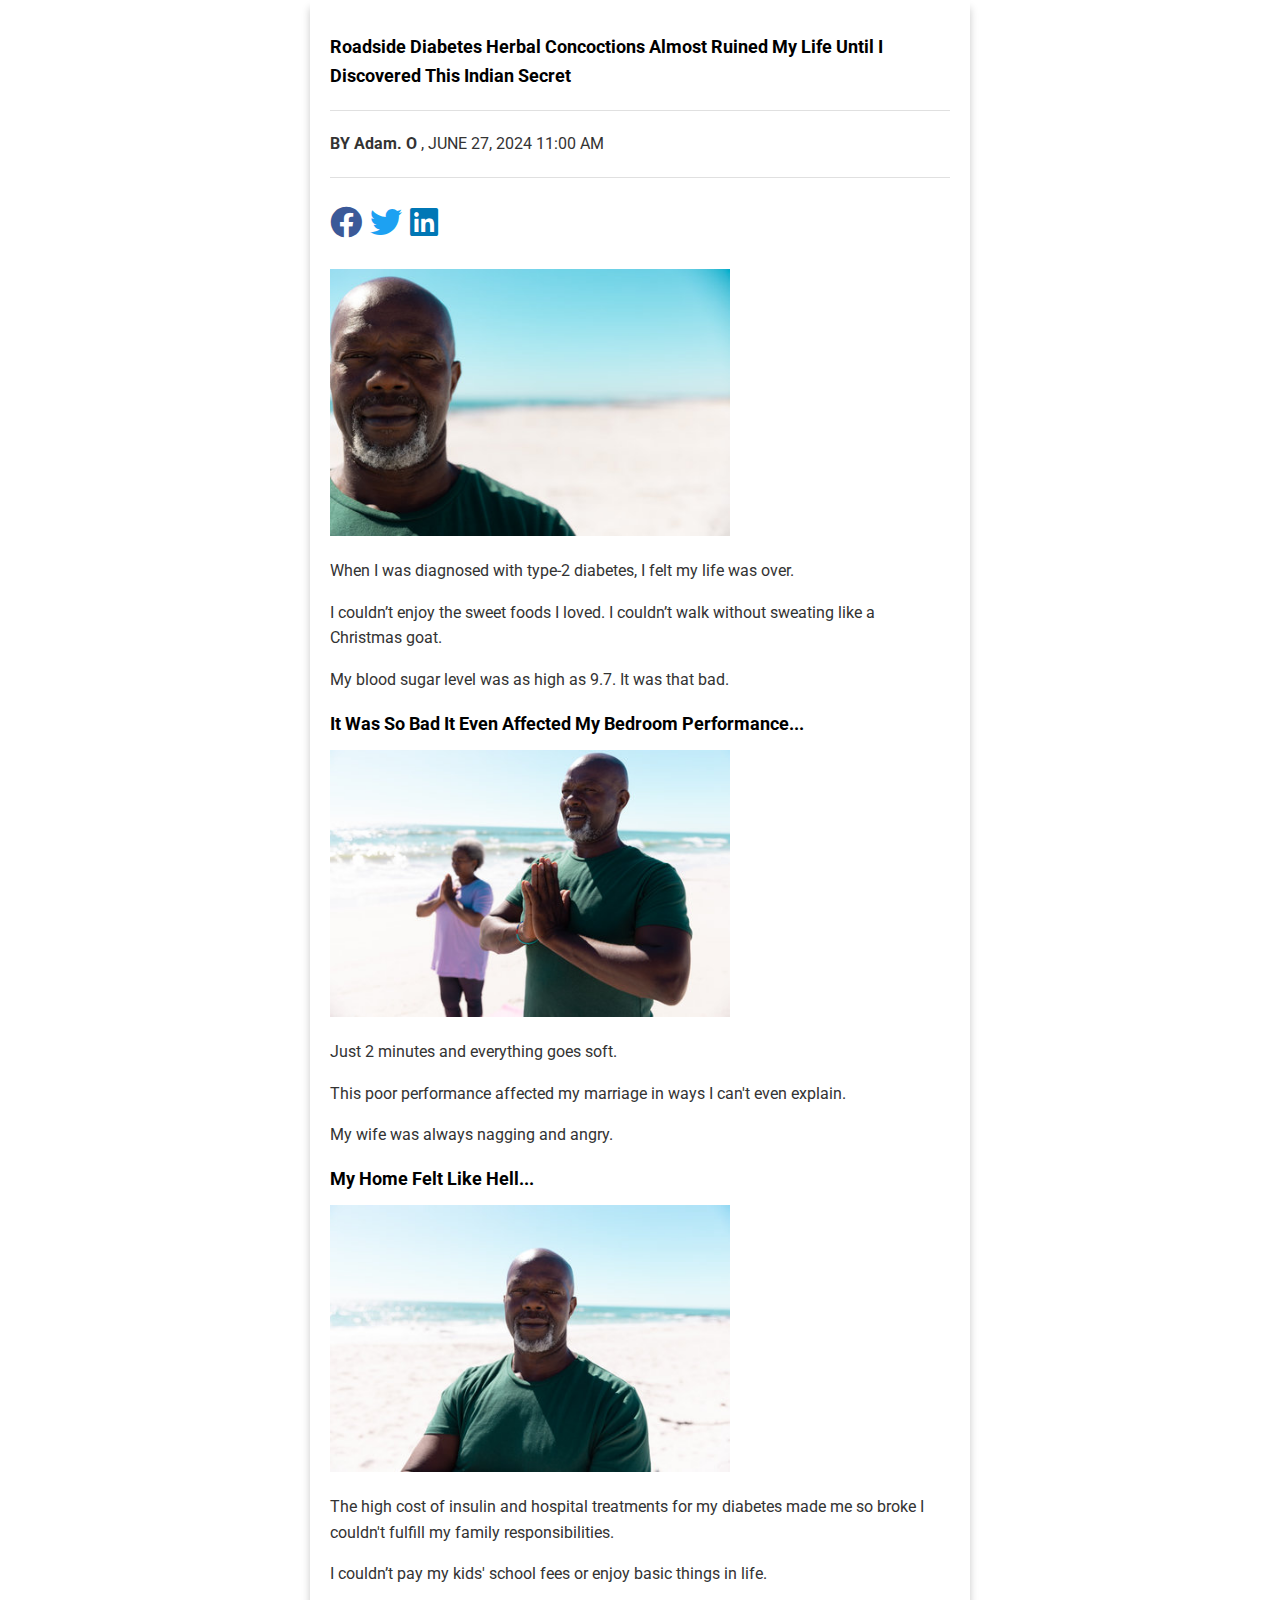
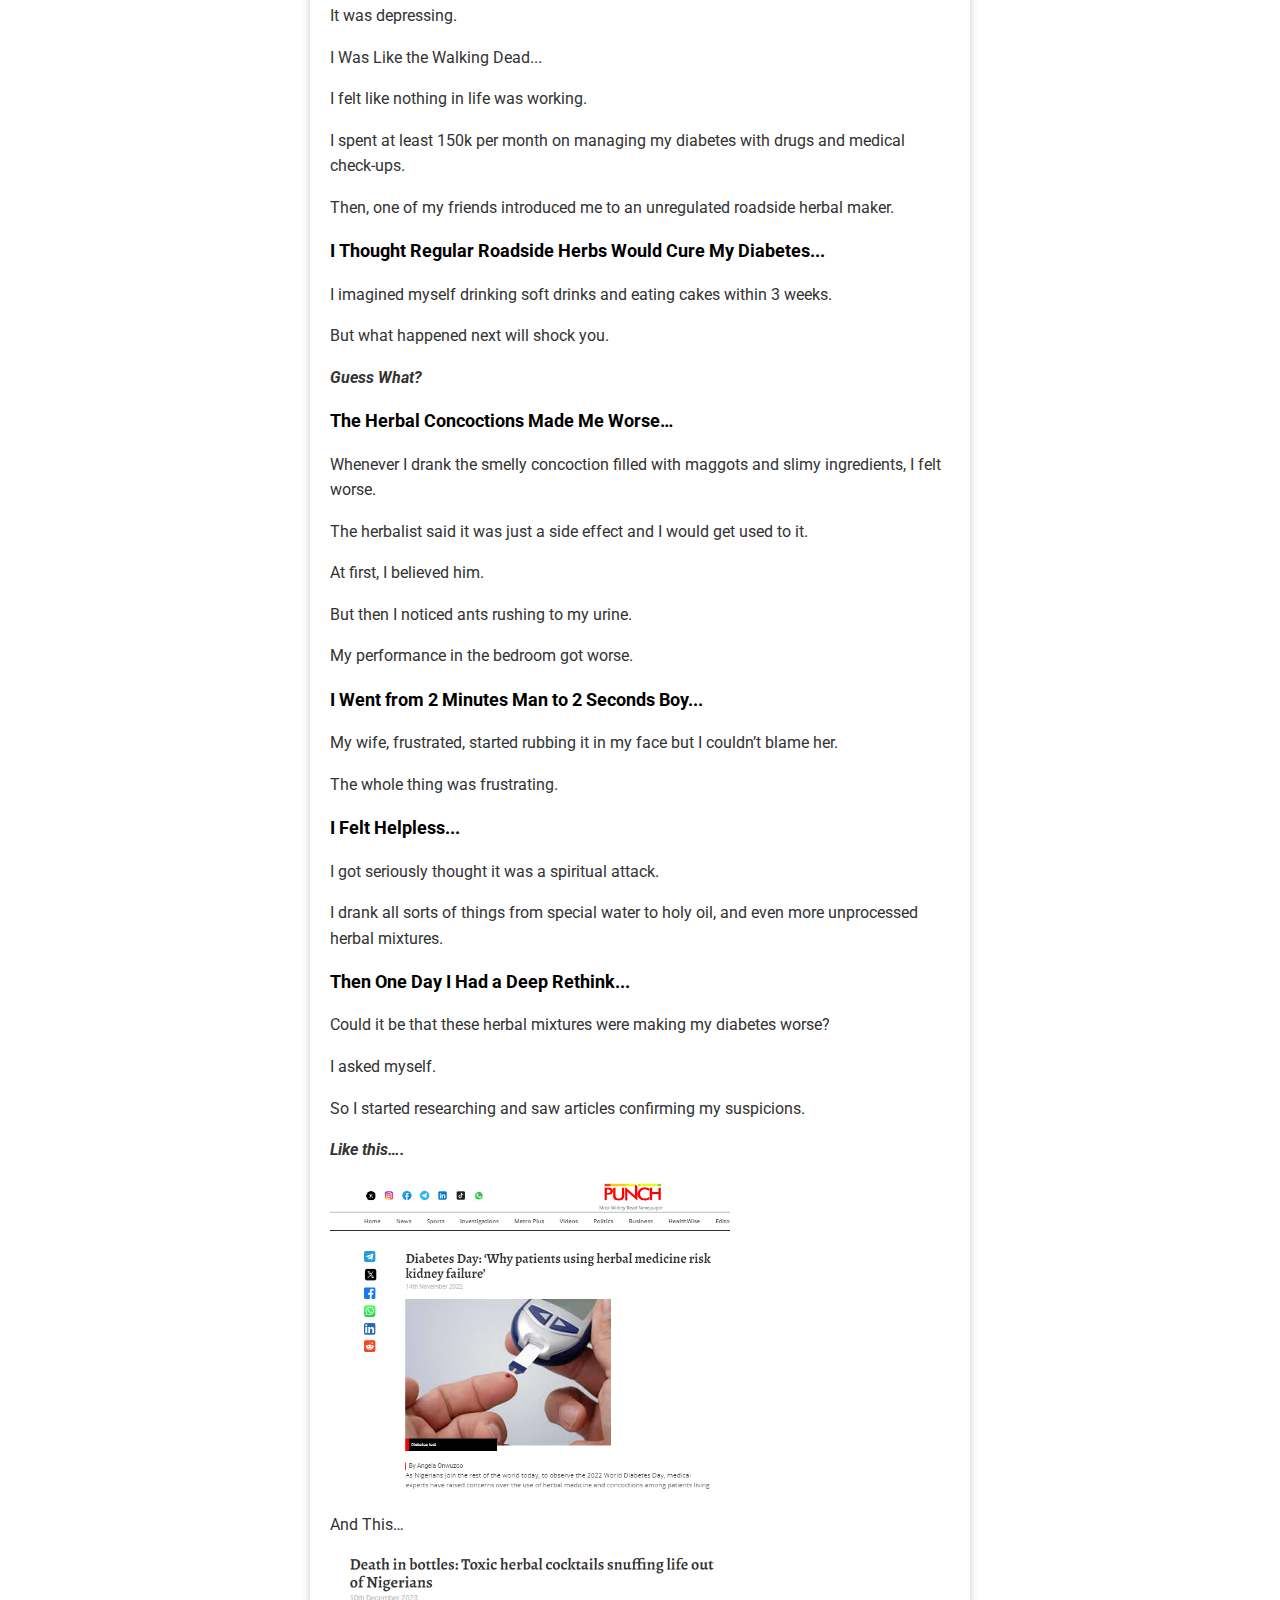
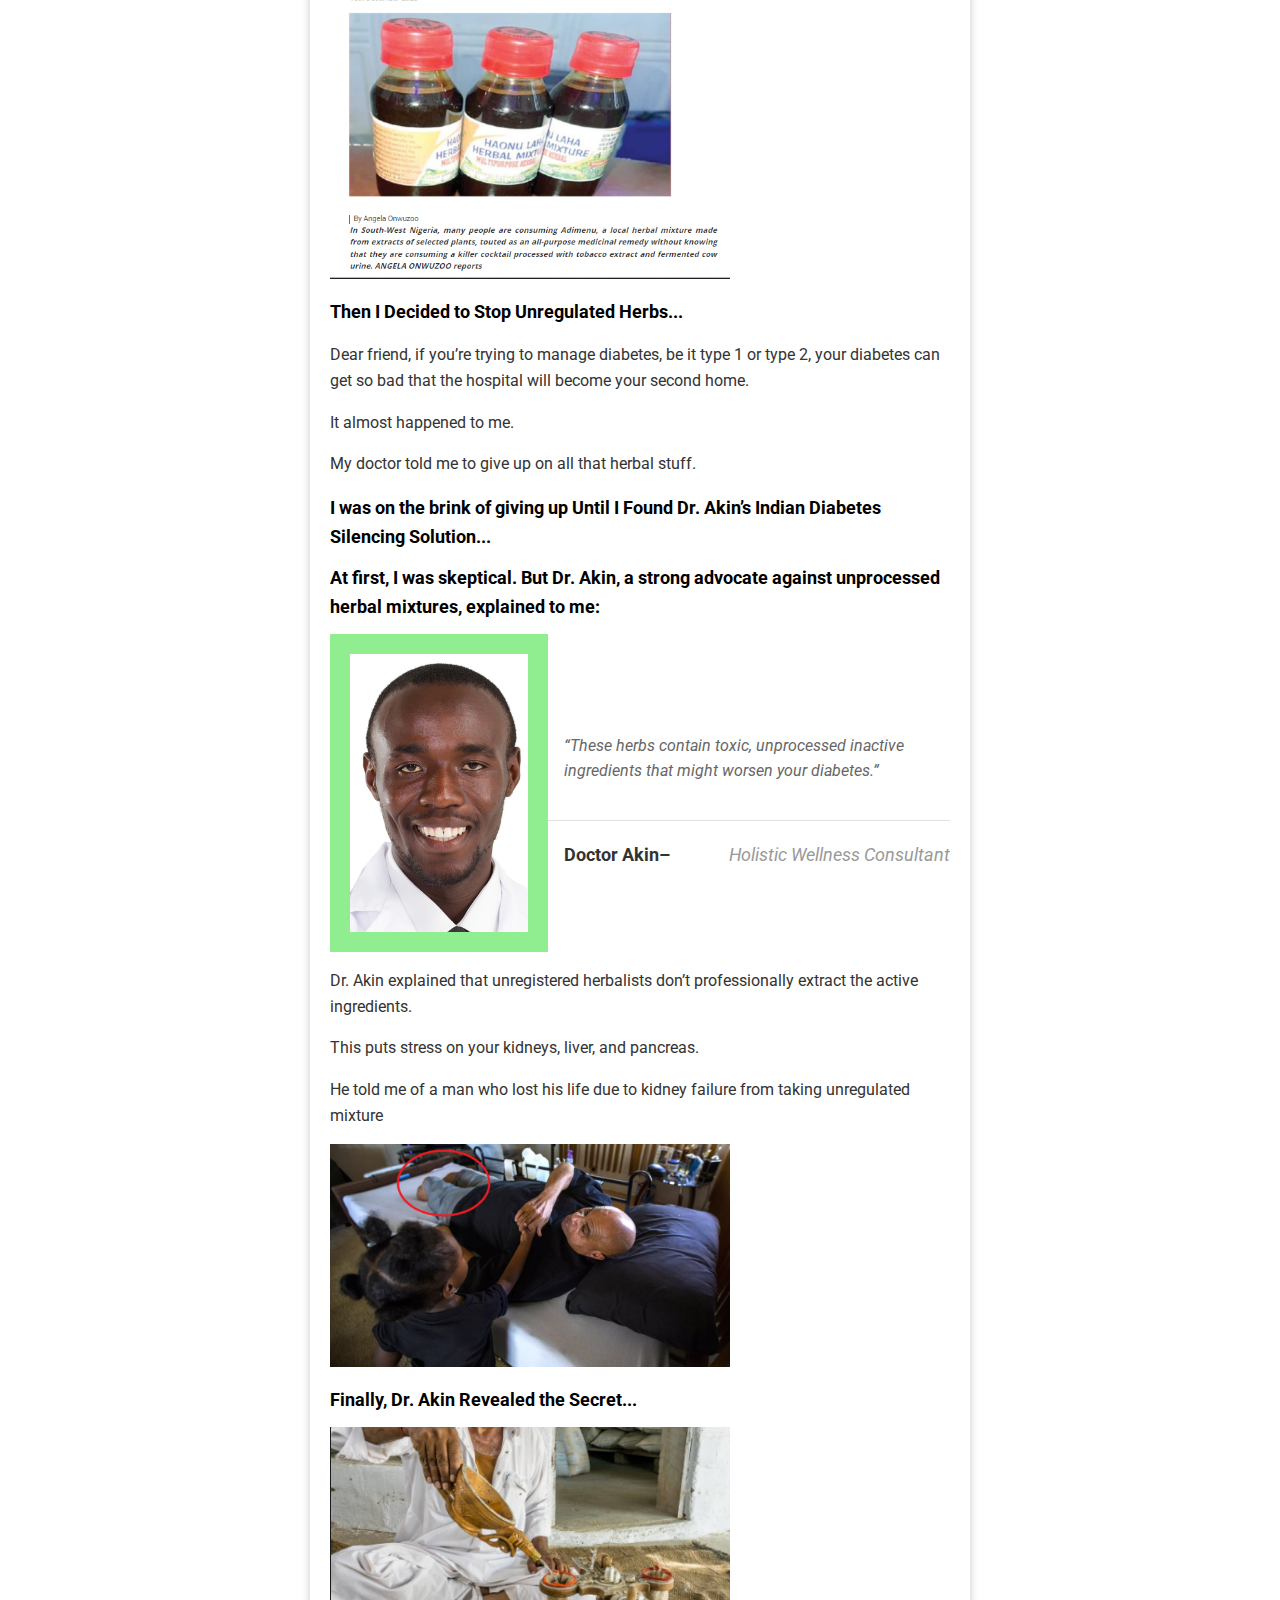
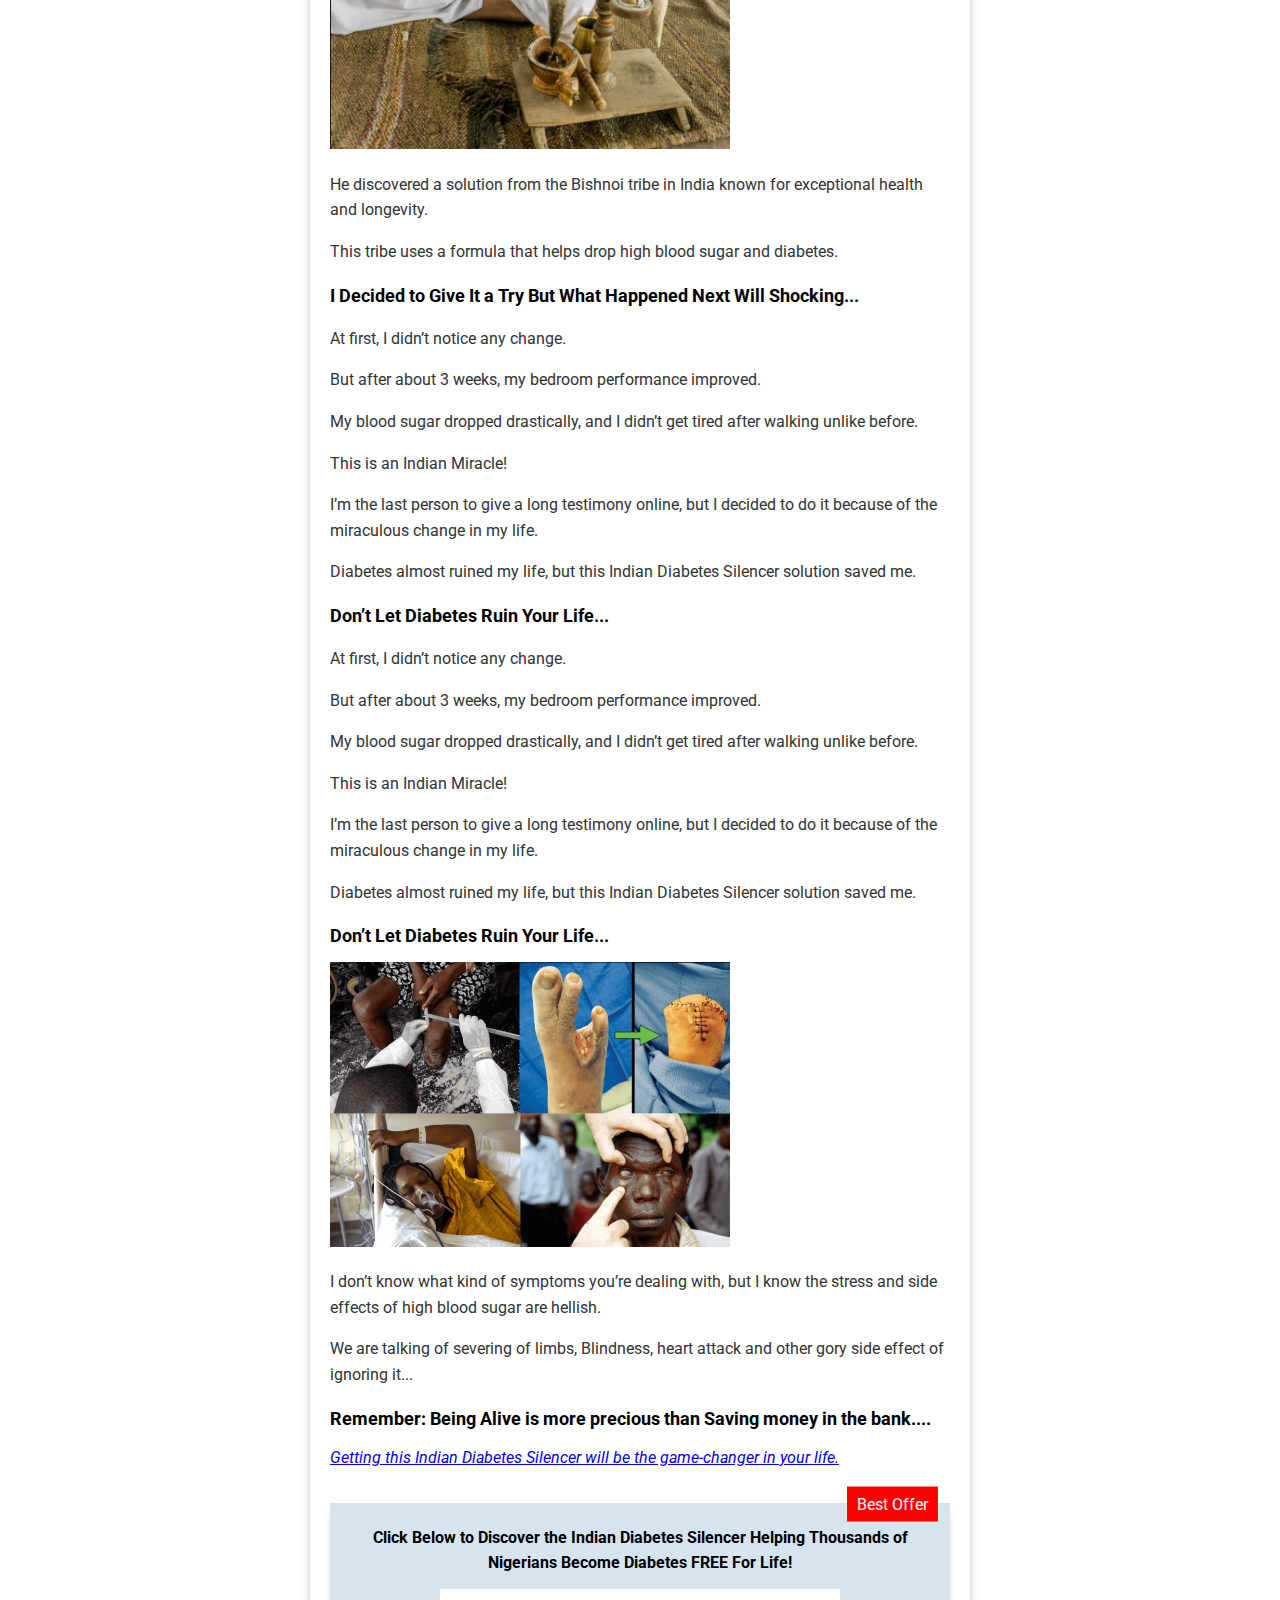
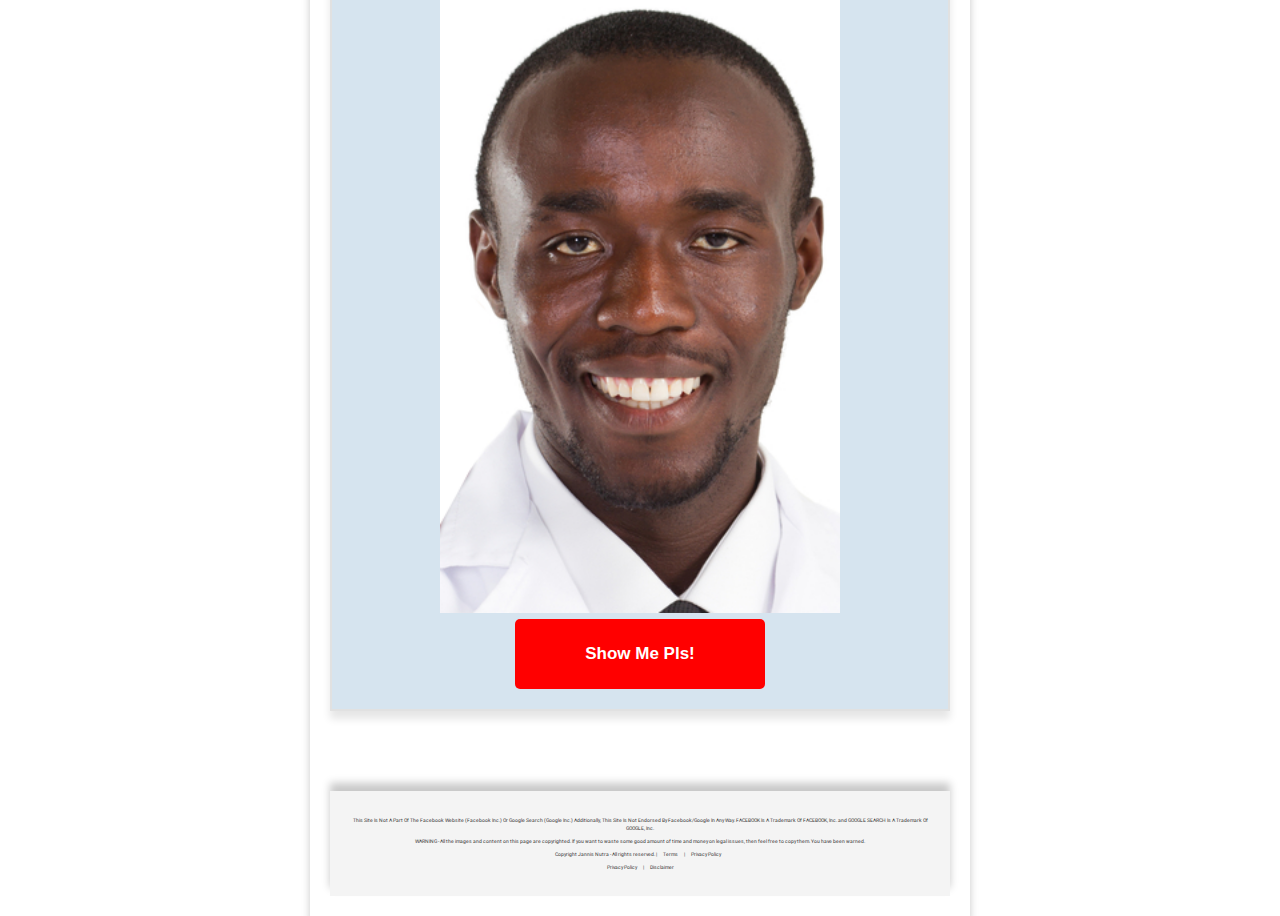
<file: index.html>
<!DOCTYPE html>
<html lang="en">
<head>
  <meta charset="UTF-8">
  <meta name="viewport" content="width=device-width, initial-scale=1.0">
  <title>Landing Page</title>
  
  <link rel="stylesheet" href="./cs/style.css">
  <link rel="stylesheet" href="https://cdnjs.cloudflare.com/ajax/libs/font-awesome/6.0.0-beta3/css/all.min.css">
  <style>
    
  </style>
  
</head>
<body>
  <div id="section">
   
    <h1>Roadside Diabetes Herbal Concoctions Almost Ruined My Life Until I Discovered This Indian Secret</h1>
    <hr>
    <div id="cn">
      <p><b>BY Adam. O </b>, JUNE 27, 2024 11:00 AM</p>
      <hr>
      <div id="si">
        <a href="https://www.facebook.com" target="_blank"><i class="fab fa-facebook"></i></a>
        <a href="https://www.twitter.com" target="_blank"><i class="fab fa-twitter"></i></a>
        <a href="https://www.linkedin.com" target="_blank"><i class="fab fa-linkedin"></i></a>
      </div>

      <img src="./asset/1.jpg" alt="">
      <p>When I was diagnosed with type-2 diabetes, I felt my life was over.
      </p>
      <p>I couldn’t enjoy the sweet foods I loved. I couldn’t walk without sweating like a Christmas goat.</p>
      <p>My blood sugar level was as high as 9.7. It was that bad.</p>
    </div>
    <h1>It Was So Bad It Even Affected My Bedroom Performance...</h1>
    <img src="./asset/2.jpg" alt="">

    <p>Just 2 minutes and everything goes soft.</p>
    <p>This poor performance affected my marriage in ways I can't even explain.</p>
    <p>My wife was always nagging and angry.</p>
    <h1>My Home Felt Like Hell...</h1>
    
    <img src="./asset/3.jpg" alt="">
    <p>The high cost of insulin and hospital treatments for my diabetes made me so broke I couldn't fulfill my family responsibilities.</p>
    <p>I couldn’t pay my kids' school fees or enjoy basic things in life.</p>
    <p>It was depressing.</p>
    <p>I Was Like the Walking Dead...</p>
    <p>I felt like nothing in life was working.</p>
    <p>I spent at least 150k per month on managing my diabetes with drugs and medical check-ups.</p>
    <p>Then, one of my friends introduced me to an unregulated roadside herbal maker.</p>
    <h1>I Thought Regular Roadside  Herbs Would Cure My Diabetes...</h1>
    <p>I imagined myself drinking soft drinks and eating cakes within 3 weeks.</p>
    <p>But what happened next will shock you.
    </p>
    <p><i><b>Guess What?</b></i></p>
    <h1>The Herbal Concoctions Made Me Worse…</h1>
    <p>Whenever I drank the smelly concoction filled with maggots and slimy ingredients, I felt worse.</p>
    <p>The herbalist said it was just a side effect and I would get used to it.</p>
    <p>At first, I believed him.</p>
    <p>But then I noticed ants rushing to my urine.

    </p>
    <p>My performance in the bedroom got worse.

    </p>
    <h1>I Went from 2 Minutes Man to 2 Seconds Boy...

    </h1>
    <p>My wife, frustrated, started rubbing it in my face but I couldn’t blame her.</p>
    <p>The whole thing was frustrating.

    </p>
    <h1>I Felt Helpless...

    </h1>
    <p>I got seriously  thought it was a spiritual attack.

    </p>
    <p>I drank all sorts of things from special water to holy oil, and even more unprocessed herbal mixtures.

    </p>
    <h1>Then One Day I Had a Deep Rethink...

    </h1>
    <p>Could it be that these herbal mixtures were making my diabetes worse?
    </p>
    <p>I asked myself.
    </p>
    <p>So I started researching and saw articles confirming my suspicions.
    </p>
    <p><b><i>Like this….

    </i></b></p>

    <img src="./asset/4.png" alt="">
    <p>And This…

    </p>
    <img src="./asset/5.png" alt="">
   <h1>Then I Decided to Stop Unregulated Herbs...</h1>
    <p>Dear friend, if you’re trying to manage diabetes, be it type 1 or type 2, your diabetes can get so bad that the hospital will become your second home.

    </p>
    <p>It almost happened to me.

    </p>
    <p>My doctor told me to give up on all that herbal stuff. 

    </p>
    <h1>I was on the brink of giving up Until I Found Dr. Akin’s Indian Diabetes Silencing Solution...

    </h1>

    <h1>At first, I was skeptical. But Dr. Akin, a strong advocate against unprocessed herbal mixtures, explained to me:

    </h1>

    <div class="bf">
      <div class="cr">
        <div class="cl">
            <img src="./asset/6.png" alt="Doctor Akin">
        </div>
        <div class="cdr">
          <blockquote>
              <p>“These herbs contain toxic, unprocessed inactive ingredients that might worsen your diabetes.”</p>
          </blockquote>
          <hr>
          <p class="dn">Doctor Akin–<span>Holistic Wellness Consultant</span></p>
        </div>
      </div>
    </div>    
   
    </h1>
    <p>Dr. Akin explained that unregistered herbalists don’t professionally extract the active ingredients. 
    </p>
    <p>This puts stress on your kidneys, liver, and pancreas.
    </p>
    <p>He told me of a man who lost his life due to kidney failure from taking unregulated mixture
    </p>
    <img src="./asset/7.png" alt="">
    <h1>Finally, Dr. Akin Revealed the Secret...

    </h1>
    <img src="./asset/8.png" alt="">
    <p>He discovered a solution from the Bishnoi tribe in India known for exceptional health and longevity.


    </p>
    <p>This tribe uses a formula that helps drop high blood sugar and diabetes.

    </p>
    <h1>I Decided to Give It a Try But What Happened Next Will Shocking... 

    </h1>
    <p>At first, I didn’t notice any change.
    </p>
    <p>But after about 3 weeks, my bedroom performance improved.
    </p>
    <p>My blood sugar dropped drastically, and I didn’t get tired after walking unlike before.
    </p>
    <p>This is an Indian Miracle!
    </p>
    <p>I’m the last person to give a long testimony online, but I decided to do it because of the miraculous change in my life.
    </p>
    <p>Diabetes almost ruined my life, but this Indian Diabetes Silencer solution saved me.

    </p>
    <h1>Don’t Let Diabetes Ruin Your Life...

    </h1>
    <p>At first, I didn’t notice any change.
    </p>
    <p>But after about 3 weeks, my bedroom performance improved.
    </p>
    <p>My blood sugar dropped drastically, and I didn’t get tired after walking unlike before.
    </p>
    <p>This is an Indian Miracle!
    </p>
    <p>I’m the last person to give a long testimony online, but I decided to do it because of the miraculous change in my life.
    </p>
    <p>Diabetes almost ruined my life, but this Indian Diabetes Silencer solution saved me.

    </p>
    <h1>Don’t Let Diabetes Ruin Your Life...

    </h1>
        <img src="./asset/9.png" alt="">
    <p>I don’t know what kind of symptoms you’re dealing with, but I know the stress and side effects of high blood sugar are hellish.

    </p>
    <p>We are talking of severing of limbs, Blindness, heart attack and other gory side effect of ignoring it...
    </p>
    <h1>Remember: Being Alive is more precious than Saving money in the bank....

    </h1>

    <a href="#"><i>Getting this Indian Diabetes Silencer will be the game-changer in your life.</i></a>

    <div id="bf">
      <div id="cd">
        <div id="br"><a href="">Best Offer</a></div>
        <h2>Click Below to Discover the Indian Diabetes Silencer Helping Thousands of Nigerians Become Diabetes FREE For Life!</h2>
        <img src="./asset/6.png" alt="Doctor Image">
        <a href="./salespage/">
            <button>Show Me Pls!</button>

          </a>

        </a>
      </div>
    </div> 
   
    <div id="footer">
      <p>This Site Is Not A Part Of The Facebook Website (Facebook Inc.) Or Google Search (Google Inc.) Additionally, This Site Is Not Endorsed By Facebook/Google In Any Way. FACEBOOK Is A Trademark Of FACEBOOK, Inc. and GOOGLE SEARCH Is A Trademark Of GOOGLE, Inc.</p>
      <p>WARNING - All the images and content on this page are copyrighted. If you want to waste some good amount of time and money on legal issues, then feel free to copy them. You have been warned.</p>
      <p>Copyright Jannis Nutra - All rights reserved. | <a href="#">Terms</a> | <a href="#">Privacy Policy</a></p>
      <p><a href="#">Privacy Policy</a> | <a href="#">Disclaimer</a></p>
    </div>



  </div>
</body>
</html>
</file>
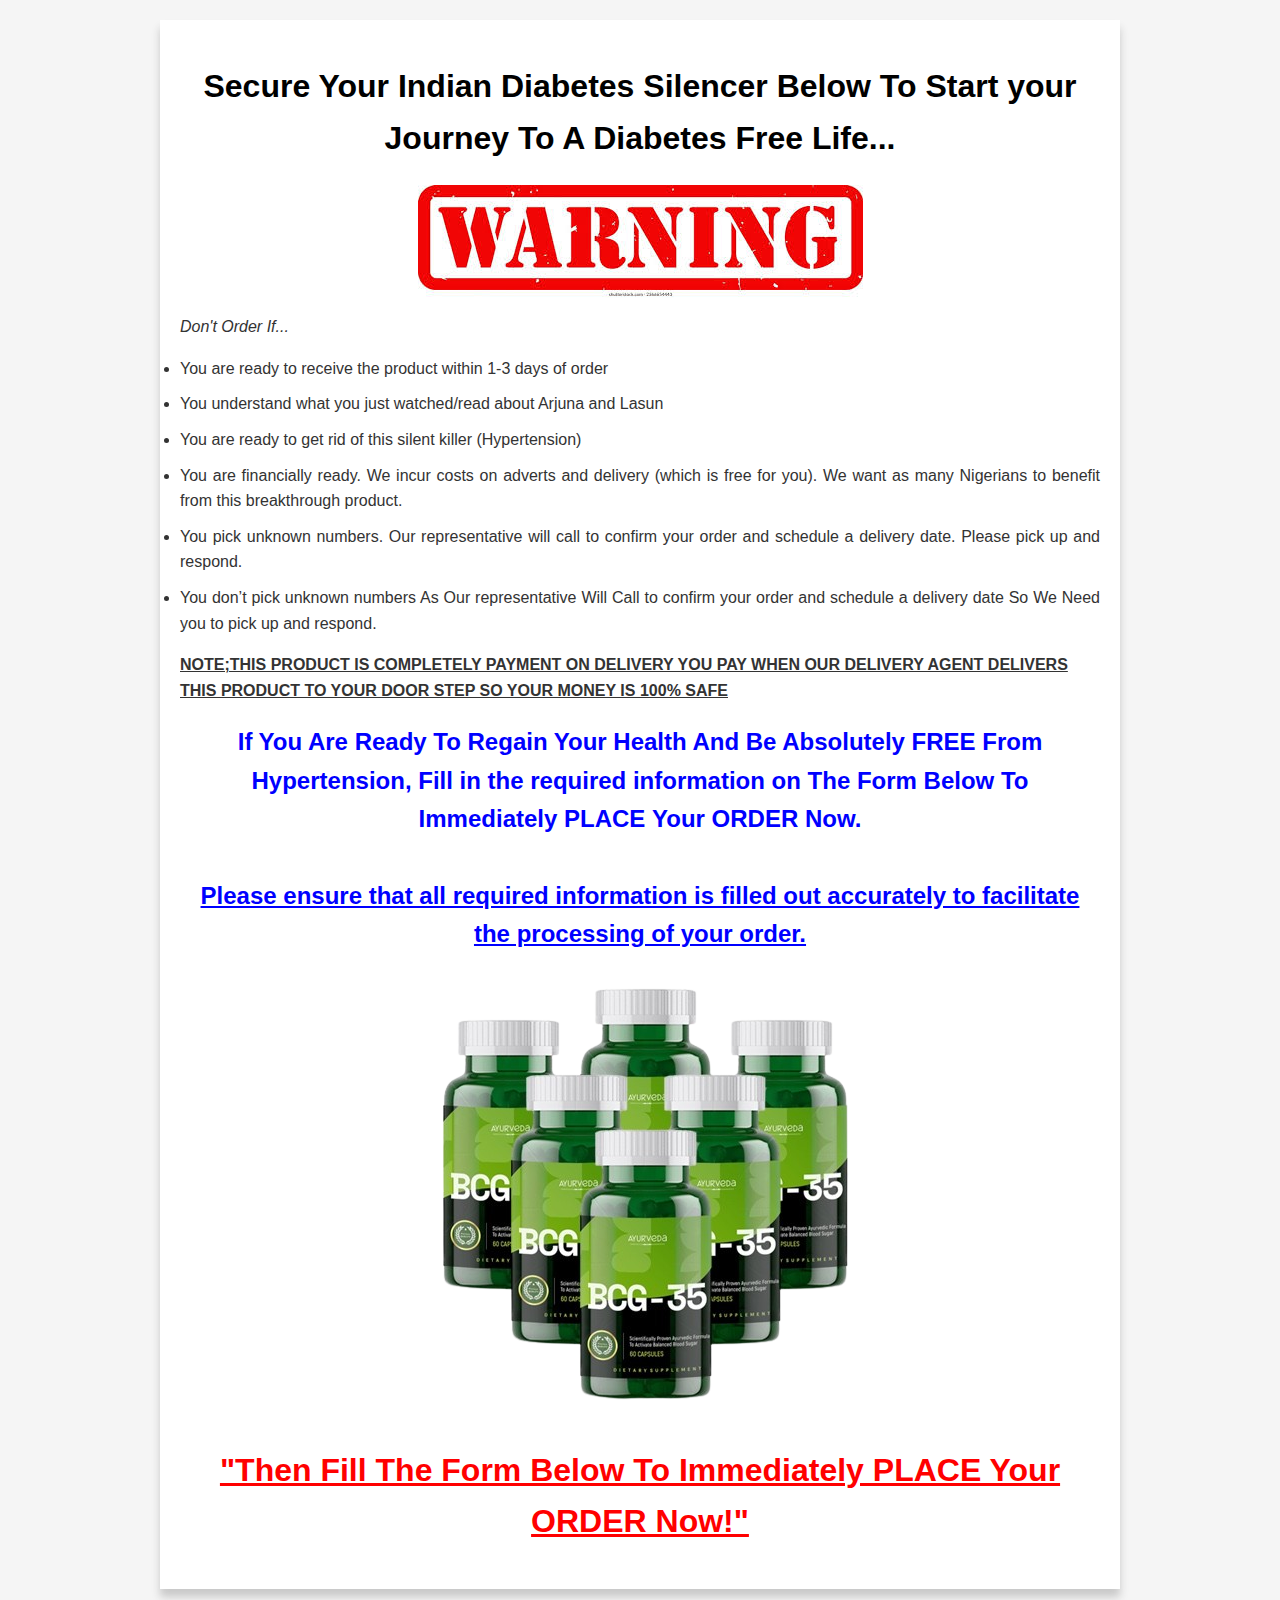
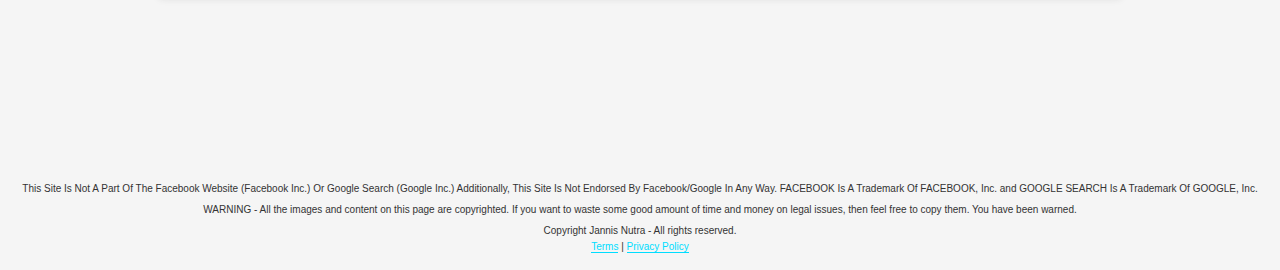
<file: order-page/index.html>
<!DOCTYPE html>
<html lang="en">
<head>
    <meta charset="UTF-8">
    <meta name="viewport" content="width=device-width, initial-scale=1.0">
    <title>Order - Page</title>
    <link rel="stylesheet" href="https://cdnjs.cloudflare.com/ajax/libs/font-awesome/6.0.0-beta3/css/all.min.css">
    <link rel="stylesheet" href="./cs/style.css">
</head>
<body>
    <div id="lp">
        <h1>Secure Your Indian Diabetes Silencer Below To Start your Journey To A Diabetes Free Life...</h1>
        <img src="./asset/2.jpeg" alt="Product Image" id="rm">
        <p><i>Don't Order If...</i></p>
        <ul id="bs">
        
            <li>You are ready to receive the product within 1-3 days of order</li>
            <li>You understand what you just watched/read about Arjuna and Lasun</li>
            <li>You are ready to get rid of this silent killer (Hypertension)</li>
            <li>You are financially ready. We incur costs on adverts and delivery (which is free for you). We want as many
              Nigerians to benefit from this breakthrough product.</li>
            <li>You pick unknown numbers. Our representative will call to confirm your order and schedule a delivery
              date. Please pick up and respond.</li>
              <li>You don’t pick unknown numbers As Our representative Will Call to confirm your order and schedule a delivery date So We Need you to pick up and respond.</li>
        </ul>


    <p><b><u>NOTE;THIS PRODUCT IS COMPLETELY PAYMENT ON DELIVERY YOU PAY WHEN OUR DELIVERY AGENT DELIVERS THIS PRODUCT TO YOUR DOOR STEP SO YOUR MONEY IS 100% SAFE</p></b></u></center>
    <h2 id="ry">If You Are Ready To Regain Your Health And Be Absolutely FREE From Hypertension, Fill in the required information on The Form Below To Immediately <b>PLACE </b>Your <b>ORDER</b> Now.<br><br> <u>
    Please ensure that all required information is filled out accurately to facilitate the processing of your order.</u>
    </h2>


        <img src="./asset/1.png" alt="Another Product Image" id="rm">
        <h1 id="ud">"Then Fill The Form Below To Immediately PLACE Your ORDER Now!"</h1>
    </div>

    <!-- SNIPER CRM CODE  -->

    <div class="myiframe"><iframe id="iFrame31" class="iframe" src="https://app.snipercrm.io/formframe?formid=03286f0e12423&amp;c=0" frameborder="0" scrolling="no" width="100%" name="snipercrmform"></iframe></div><script src="https://ajax.googleapis.com/ajax/libs/jquery/1.11.0/jquery.min.js"></script><script type="text/javascript" src="https://app.snipercrm.io/js/iframeResizer.min.js"></script><script type="text/javascript" src="https://app.snipercrm.io/js/iframeResizerFix.min.js"></script><script type="text/javascript">document.getElementById("iFrame31").addEventListener("load", function() {var iframeWindow = this.contentWindow;var parentUrl = window.location.href;iframeWindow.postMessage({ parentUrl: parentUrl }, "*");});</script>


    <!-- SNIPER CRM CODE -->

    <footer>
        <p>This Site Is Not A Part Of The Facebook Website (Facebook Inc.) Or Google Search (Google Inc.) Additionally, This Site Is Not Endorsed By Facebook/Google In Any Way. FACEBOOK Is A Trademark Of FACEBOOK, Inc. and GOOGLE SEARCH Is A Trademark Of GOOGLE, Inc.</p>
        <p>WARNING - All the images and content on this page are copyrighted. If you want to waste some good amount of time and money on legal issues, then feel free to copy them. You have been warned.</p>
        <p>Copyright Jannis Nutra - All rights reserved. <br><a href="#">Terms</a> | <a href="#">Privacy Policy</a></p>
    </footer>
</body>
</html>
</file>
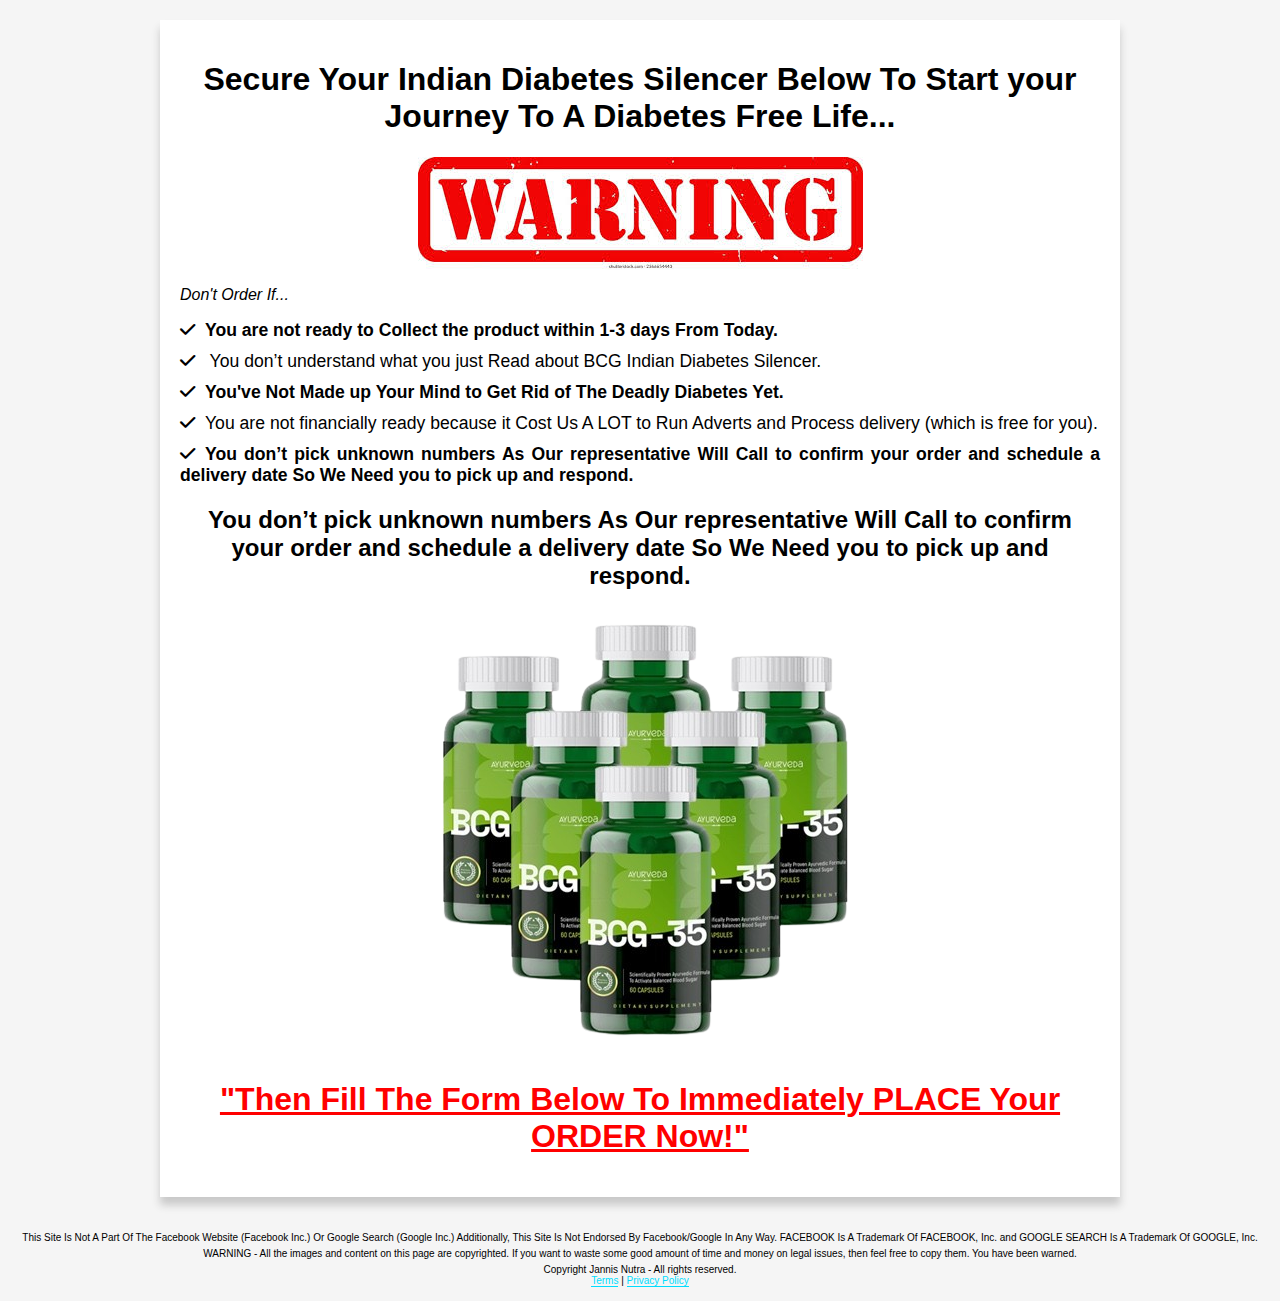
<file: orderpage/index.html>
<!DOCTYPE html>
<html lang="en">
<head>
    <meta charset="UTF-8">
    <meta name="viewport" content="width=device-width, initial-scale=1.0">
    <title>Landing Page</title>
    <link rel="stylesheet" href="https://cdnjs.cloudflare.com/ajax/libs/font-awesome/6.0.0-beta3/css/all.min.css">
    <link rel="stylesheet" href="./cs/style.css">
</head>
<body>
    <div id="lp">
        <h1>Secure Your Indian Diabetes Silencer Below To Start your Journey To A Diabetes Free Life...</h1>
        <img src="./asset/2.jpeg" alt="Product Image" id="rm">
        <p><i>Don't Order If...</i></p>
        <ul id="bs">
            <li><i class="fa fa-check"></i><b>You are not ready to Collect the product within 1-3 days From Today.</b></li>
            <li><i class="fa fa-check"></i> You don’t understand what you just Read about BCG Indian Diabetes Silencer. </li>
            <li><i class="fa fa-check"></i><b>You've Not Made up Your Mind to Get Rid of The Deadly Diabetes Yet.</b></li>
            <li><i class="fa fa-check"></i>You are not financially ready because it Cost Us A LOT to Run Adverts and Process delivery (which is free for you).</li>
            <li><i class="fa fa-check"></i><b>You don’t pick unknown numbers As Our representative Will Call to confirm your order and schedule a delivery date So We Need you to pick up and respond.</b></li>
        </ul>
        <h2>You don’t pick unknown numbers As Our representative Will Call to confirm your order and schedule a delivery date So We Need you to pick up and respond.</h2>
        <img src="./asset/1.png" alt="Another Product Image" id="rm">
        <h1 id="ud">"Then Fill The Form Below To Immediately PLACE Your ORDER Now!"</h1>
    </div>
    <footer>
        <p>This Site Is Not A Part Of The Facebook Website (Facebook Inc.) Or Google Search (Google Inc.) Additionally, This Site Is Not Endorsed By Facebook/Google In Any Way. FACEBOOK Is A Trademark Of FACEBOOK, Inc. and GOOGLE SEARCH Is A Trademark Of GOOGLE, Inc.</p>
        <p>WARNING - All the images and content on this page are copyrighted. If you want to waste some good amount of time and money on legal issues, then feel free to copy them. You have been warned.</p>
        <p>Copyright Jannis Nutra - All rights reserved. <br><a href="#">Terms</a> | <a href="#">Privacy Policy</a></p>
    </footer>
</body>
</html>
</file>
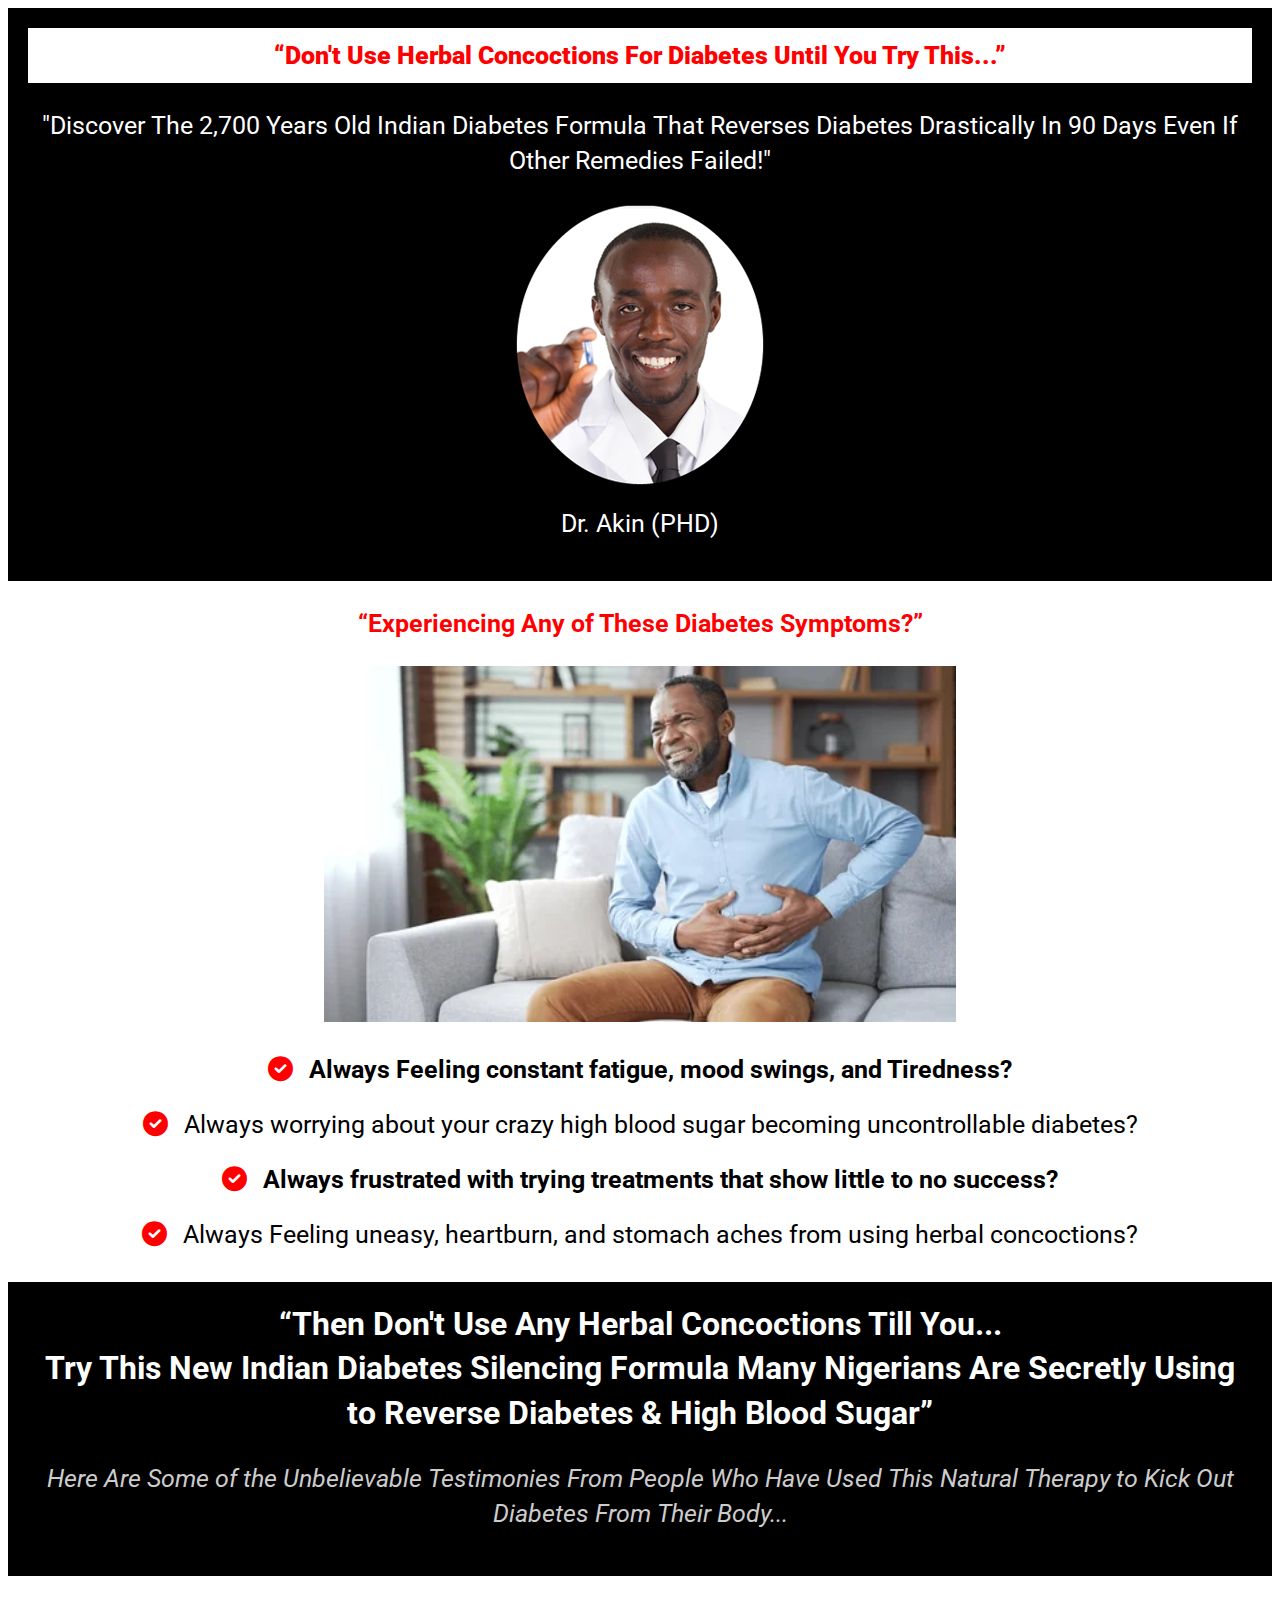
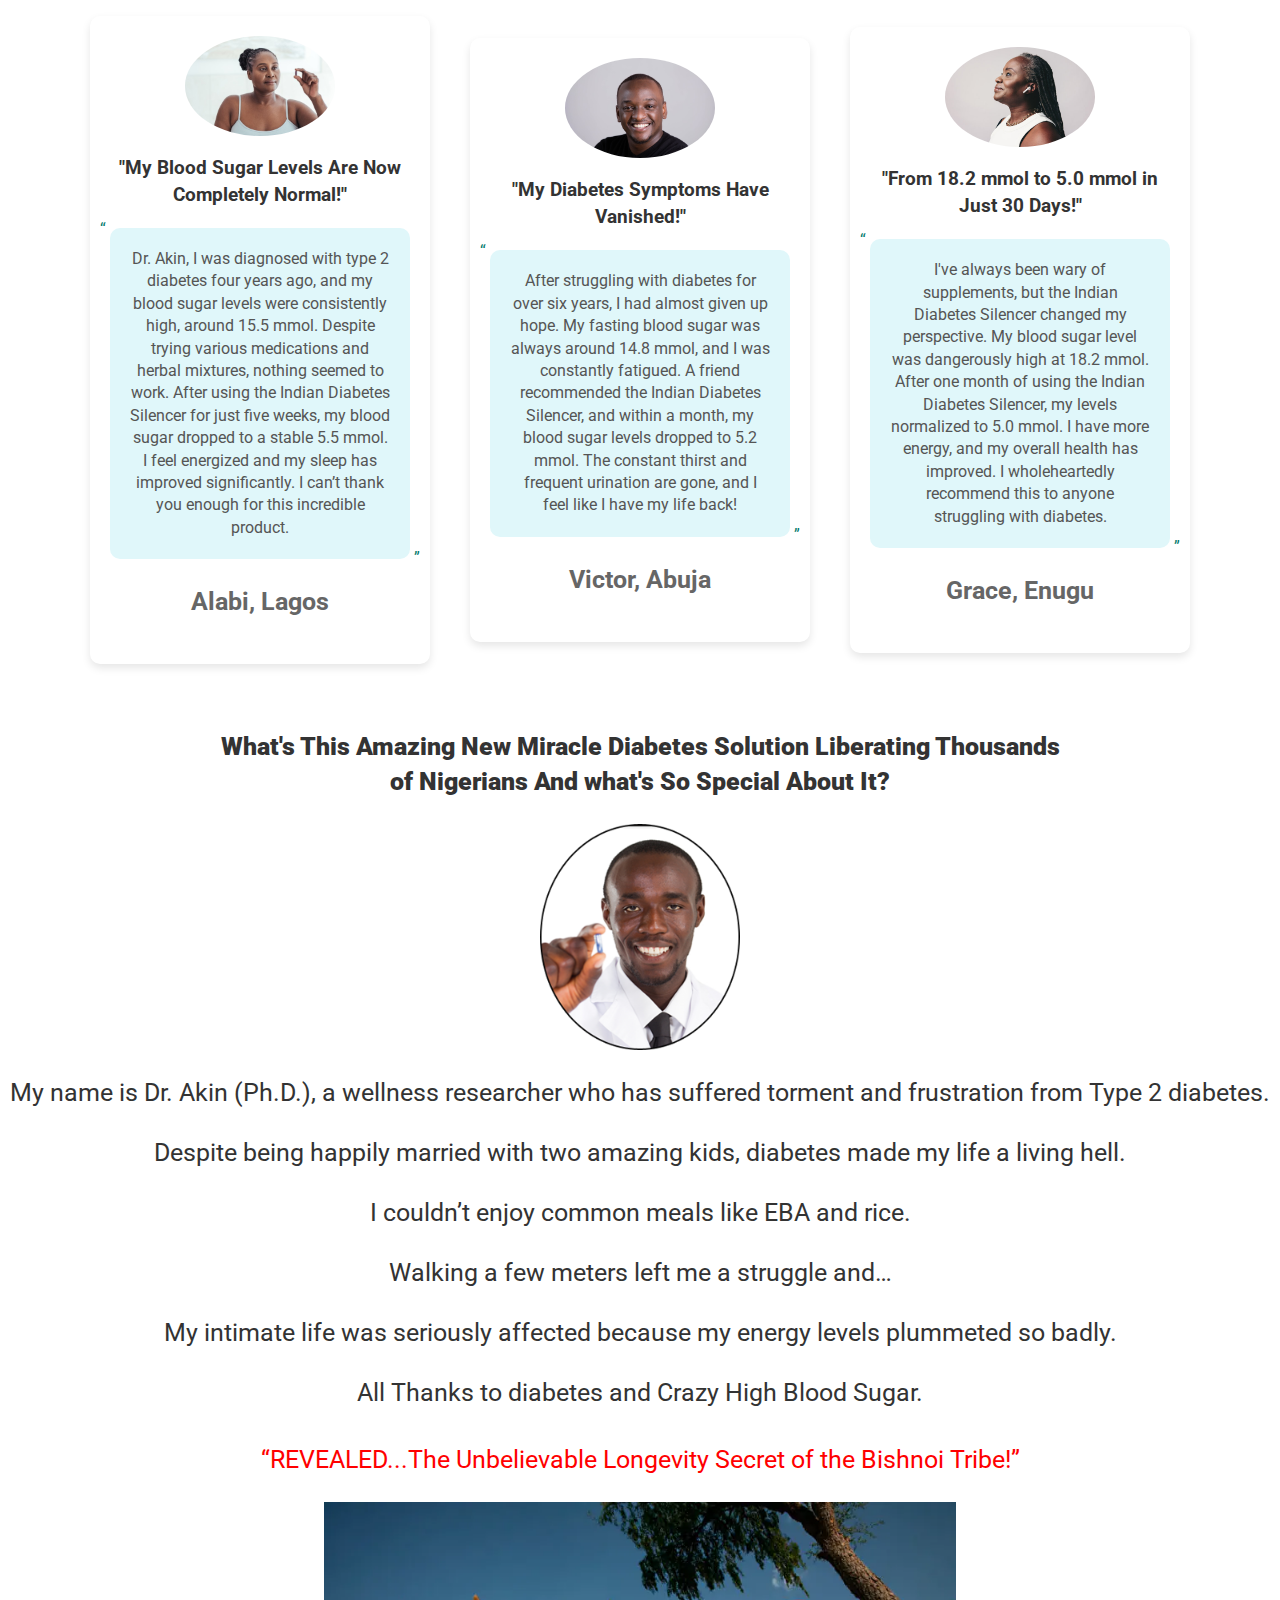
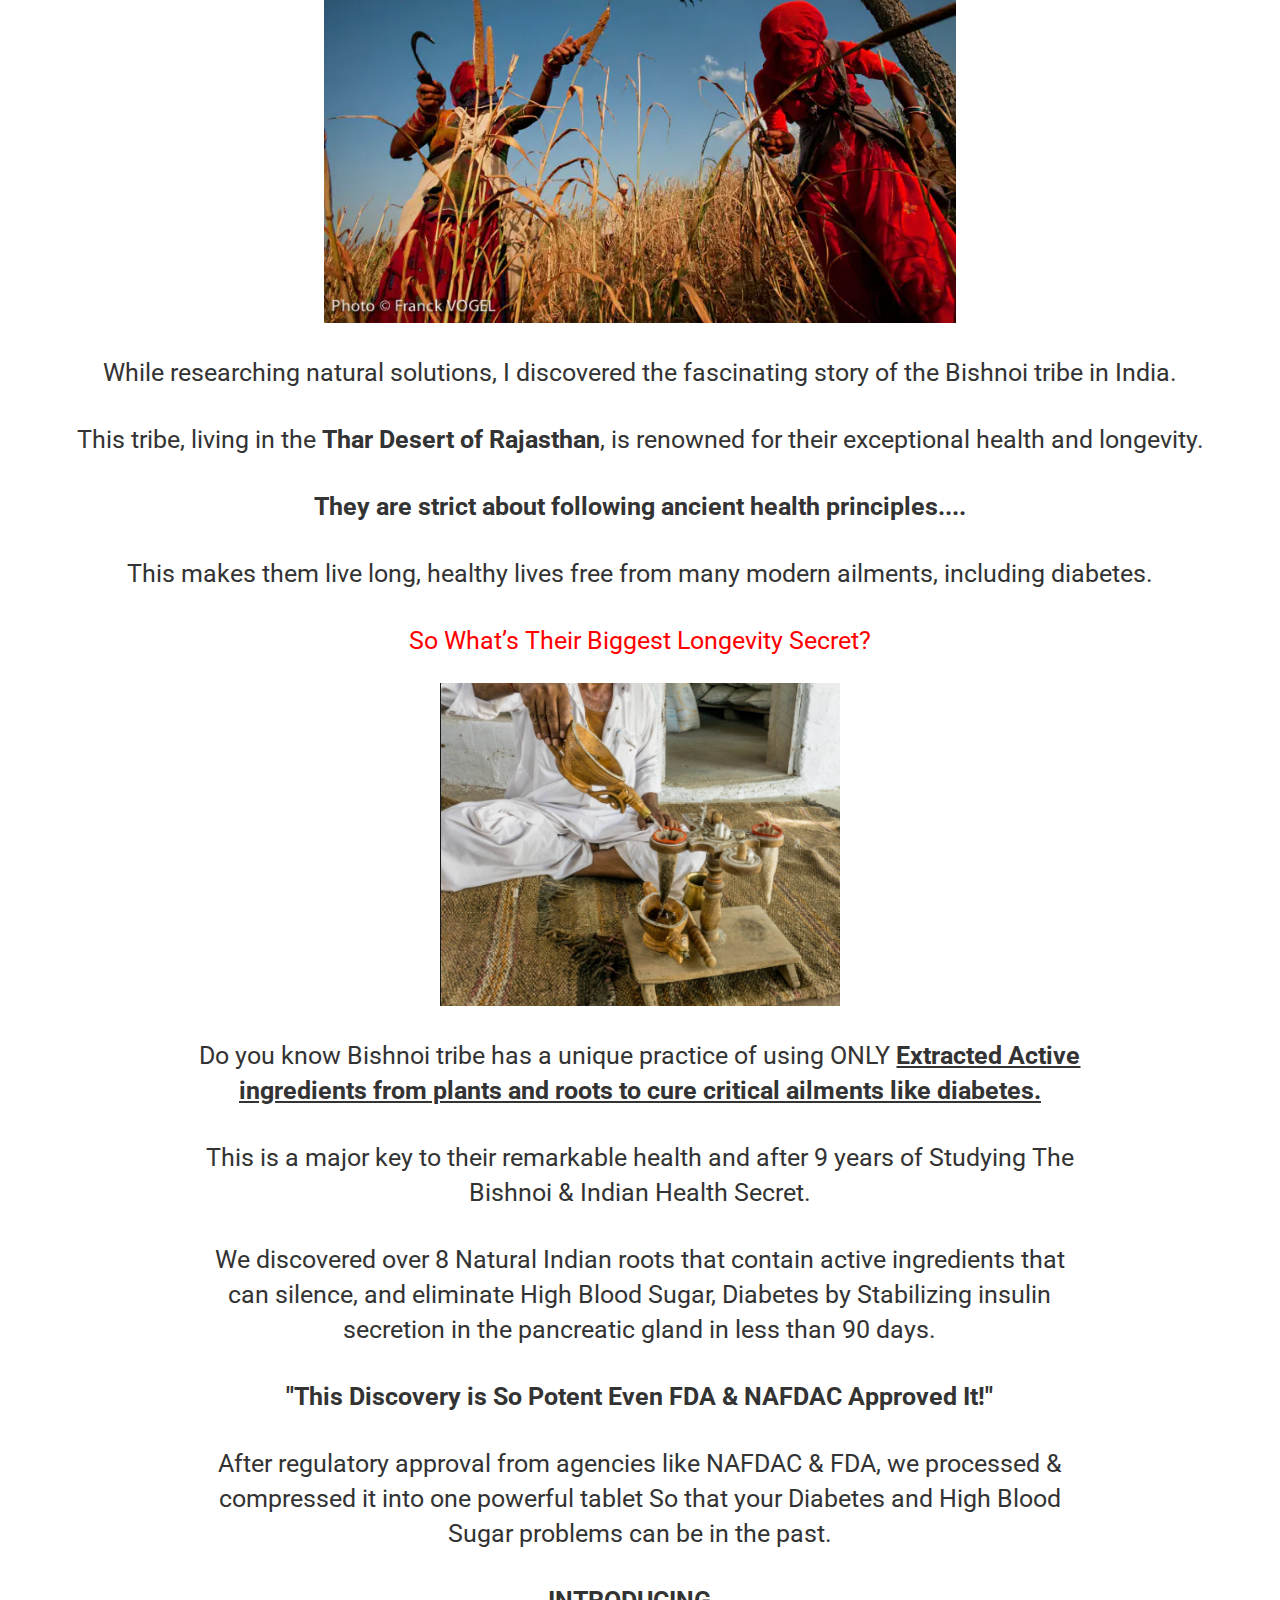
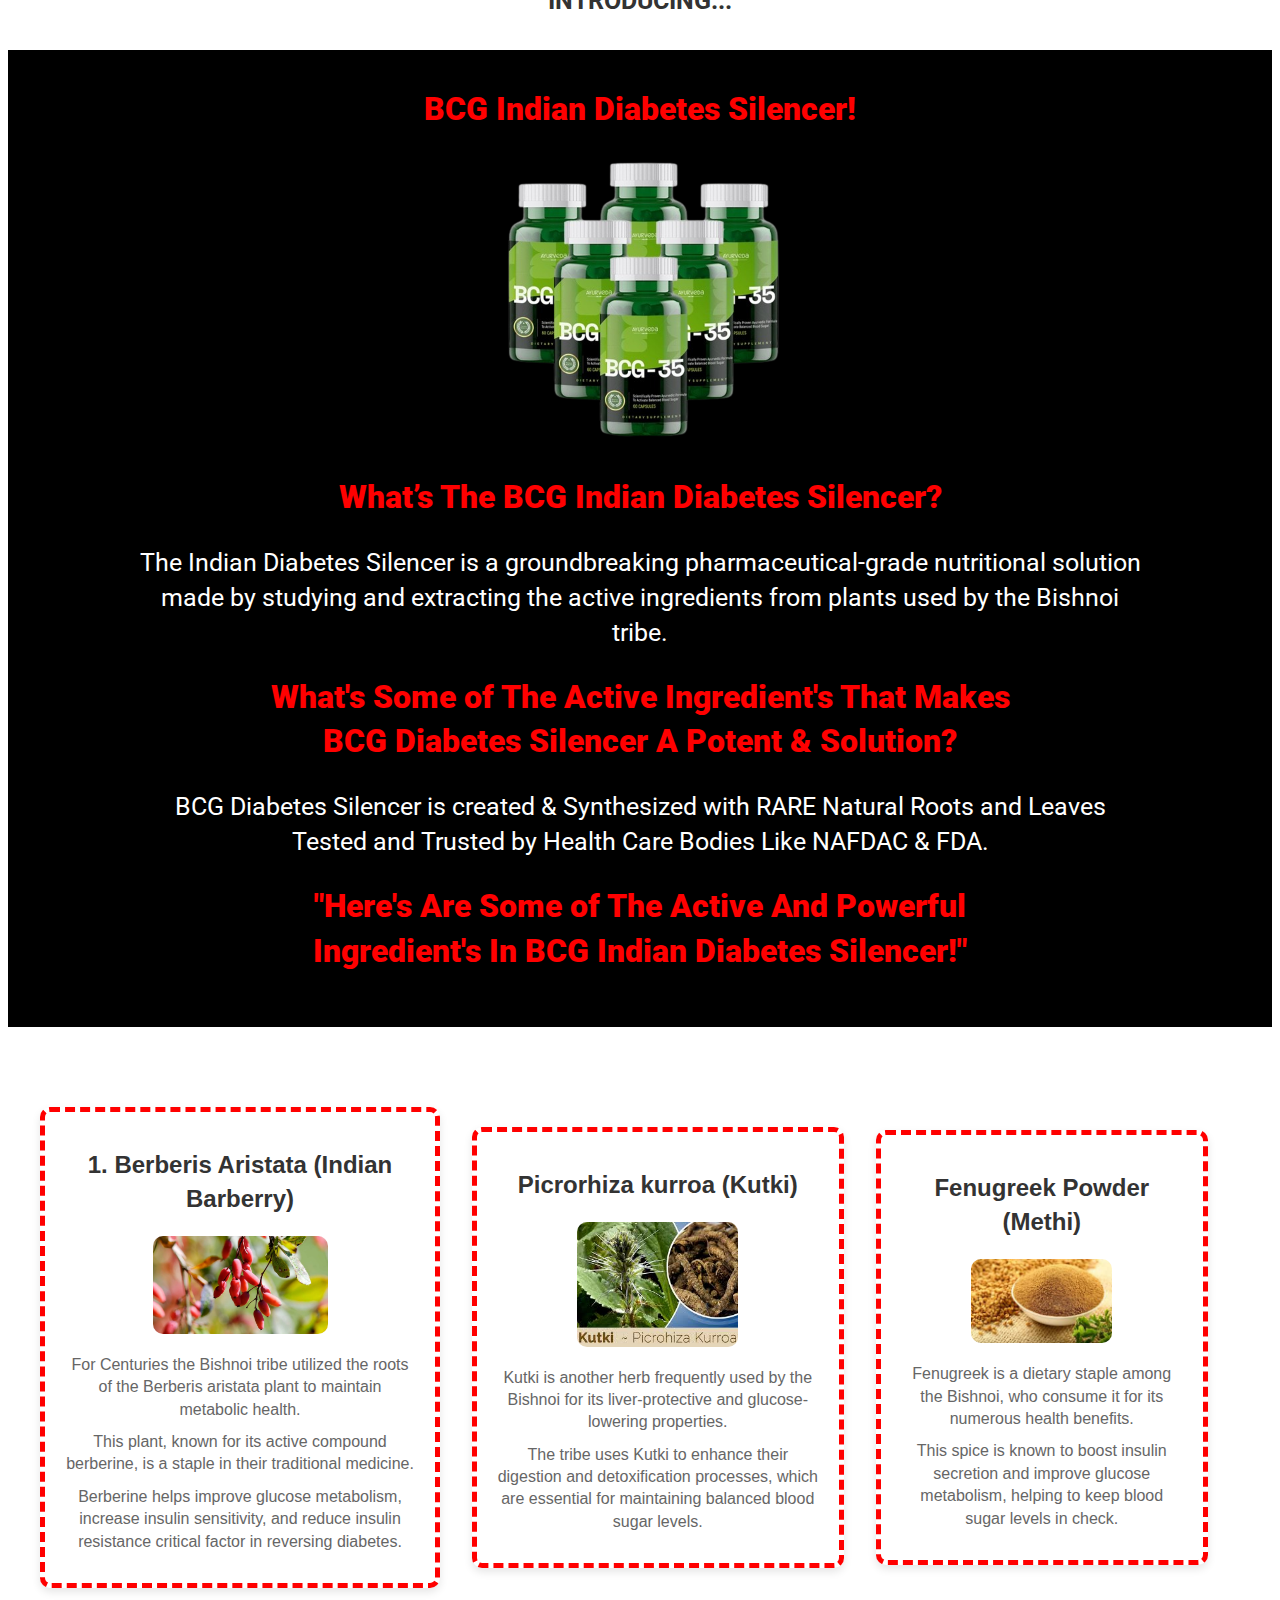
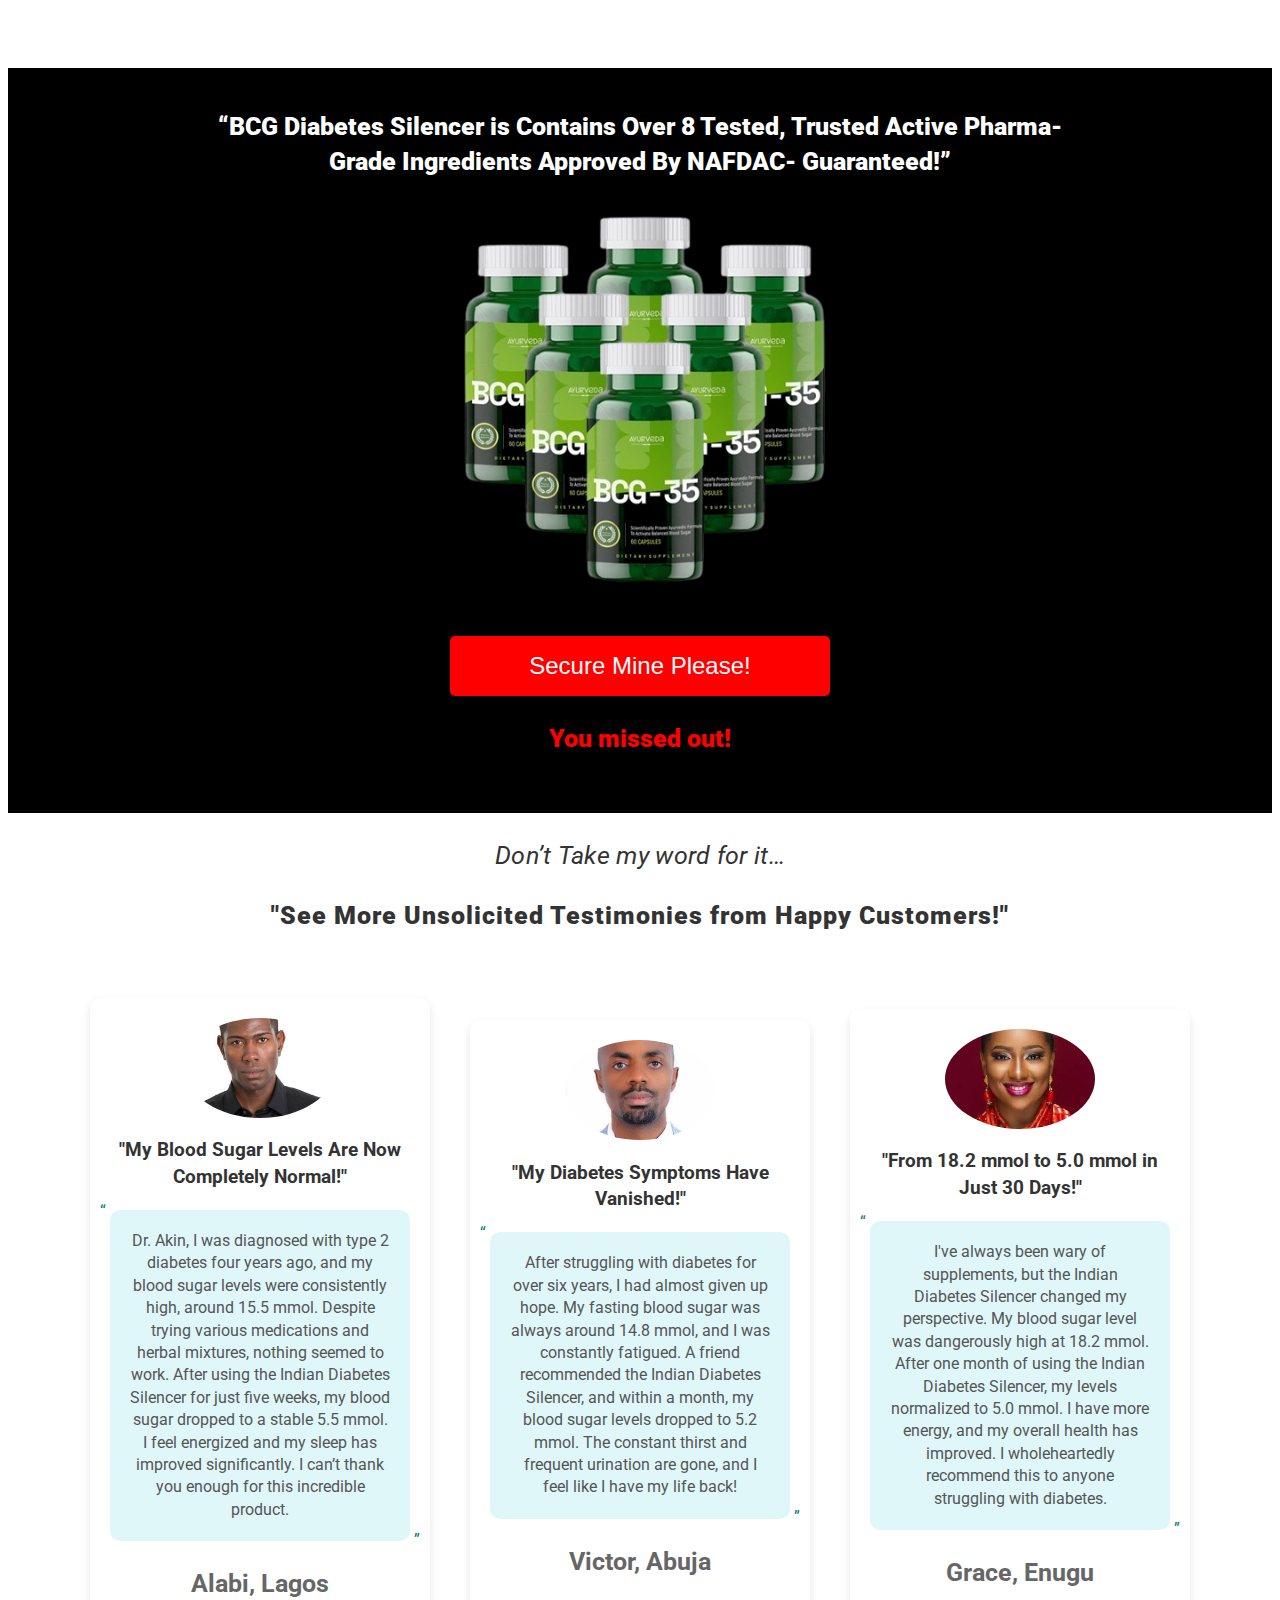
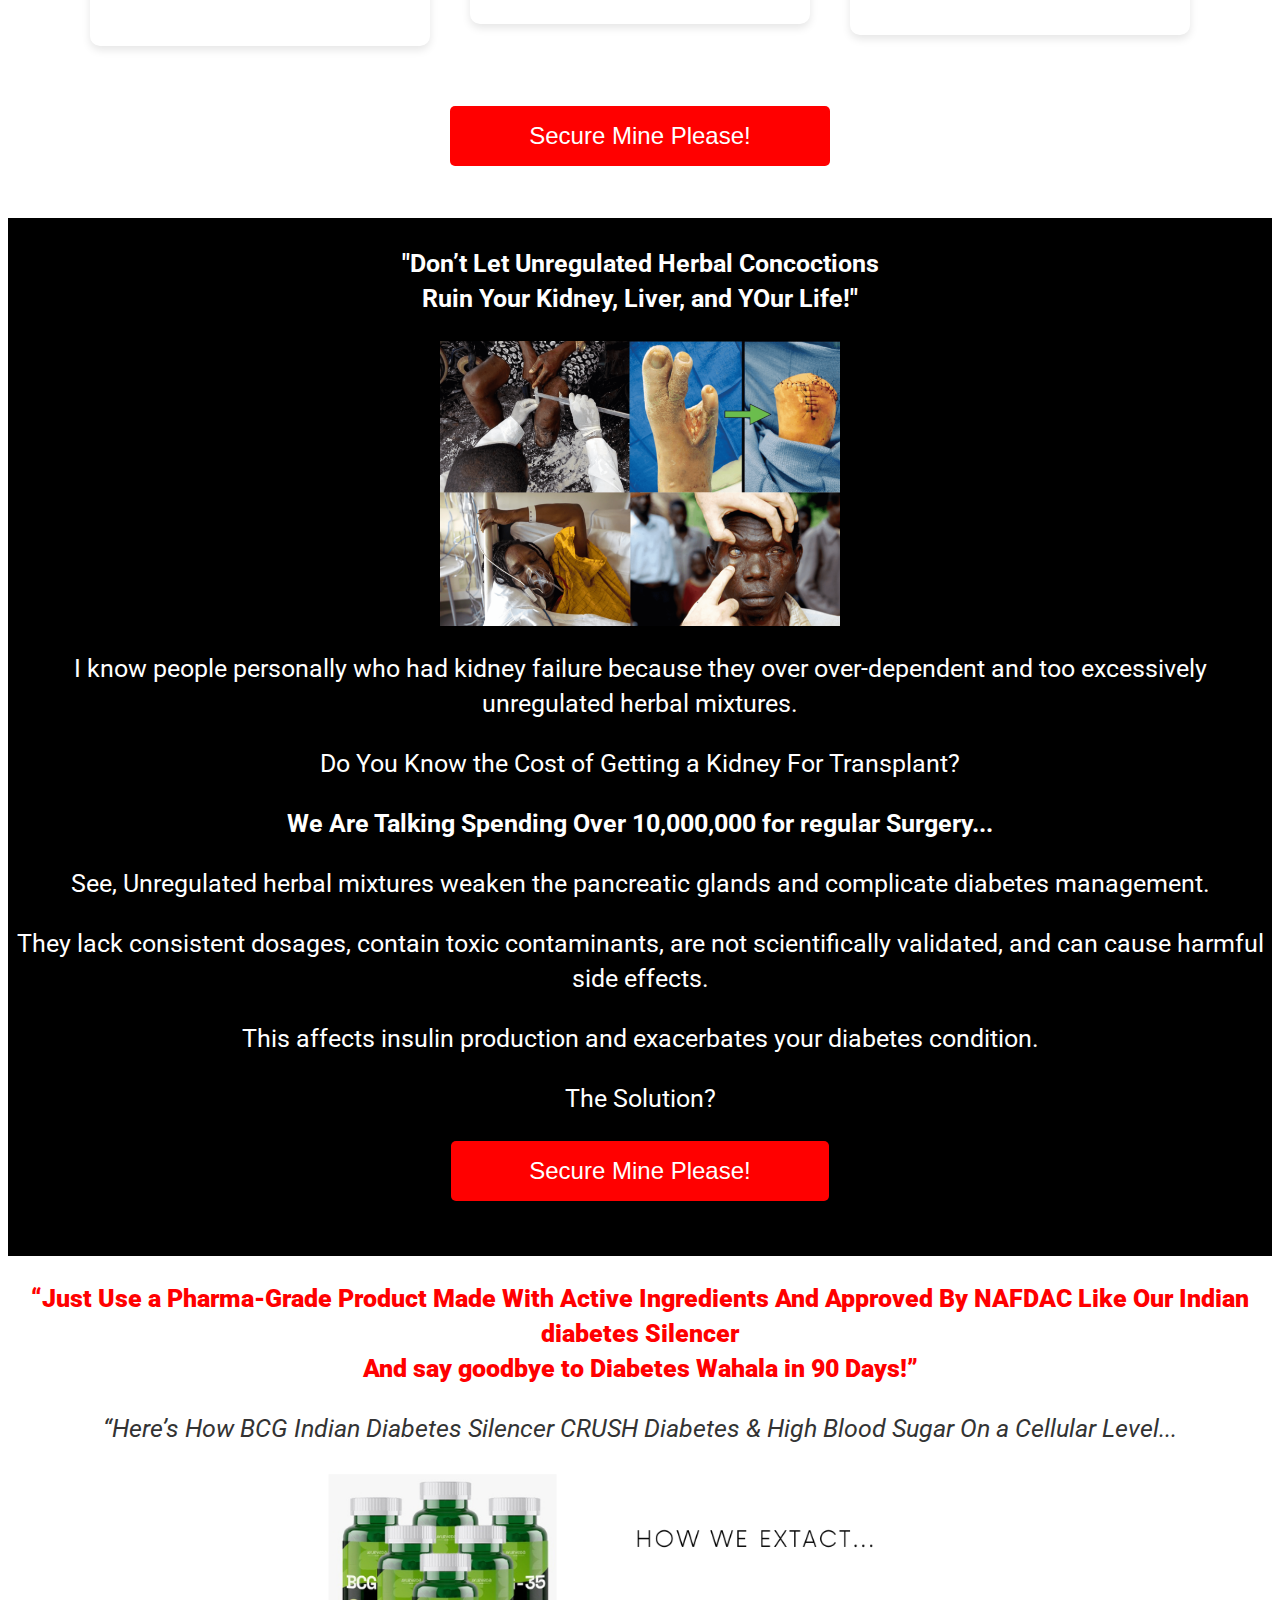
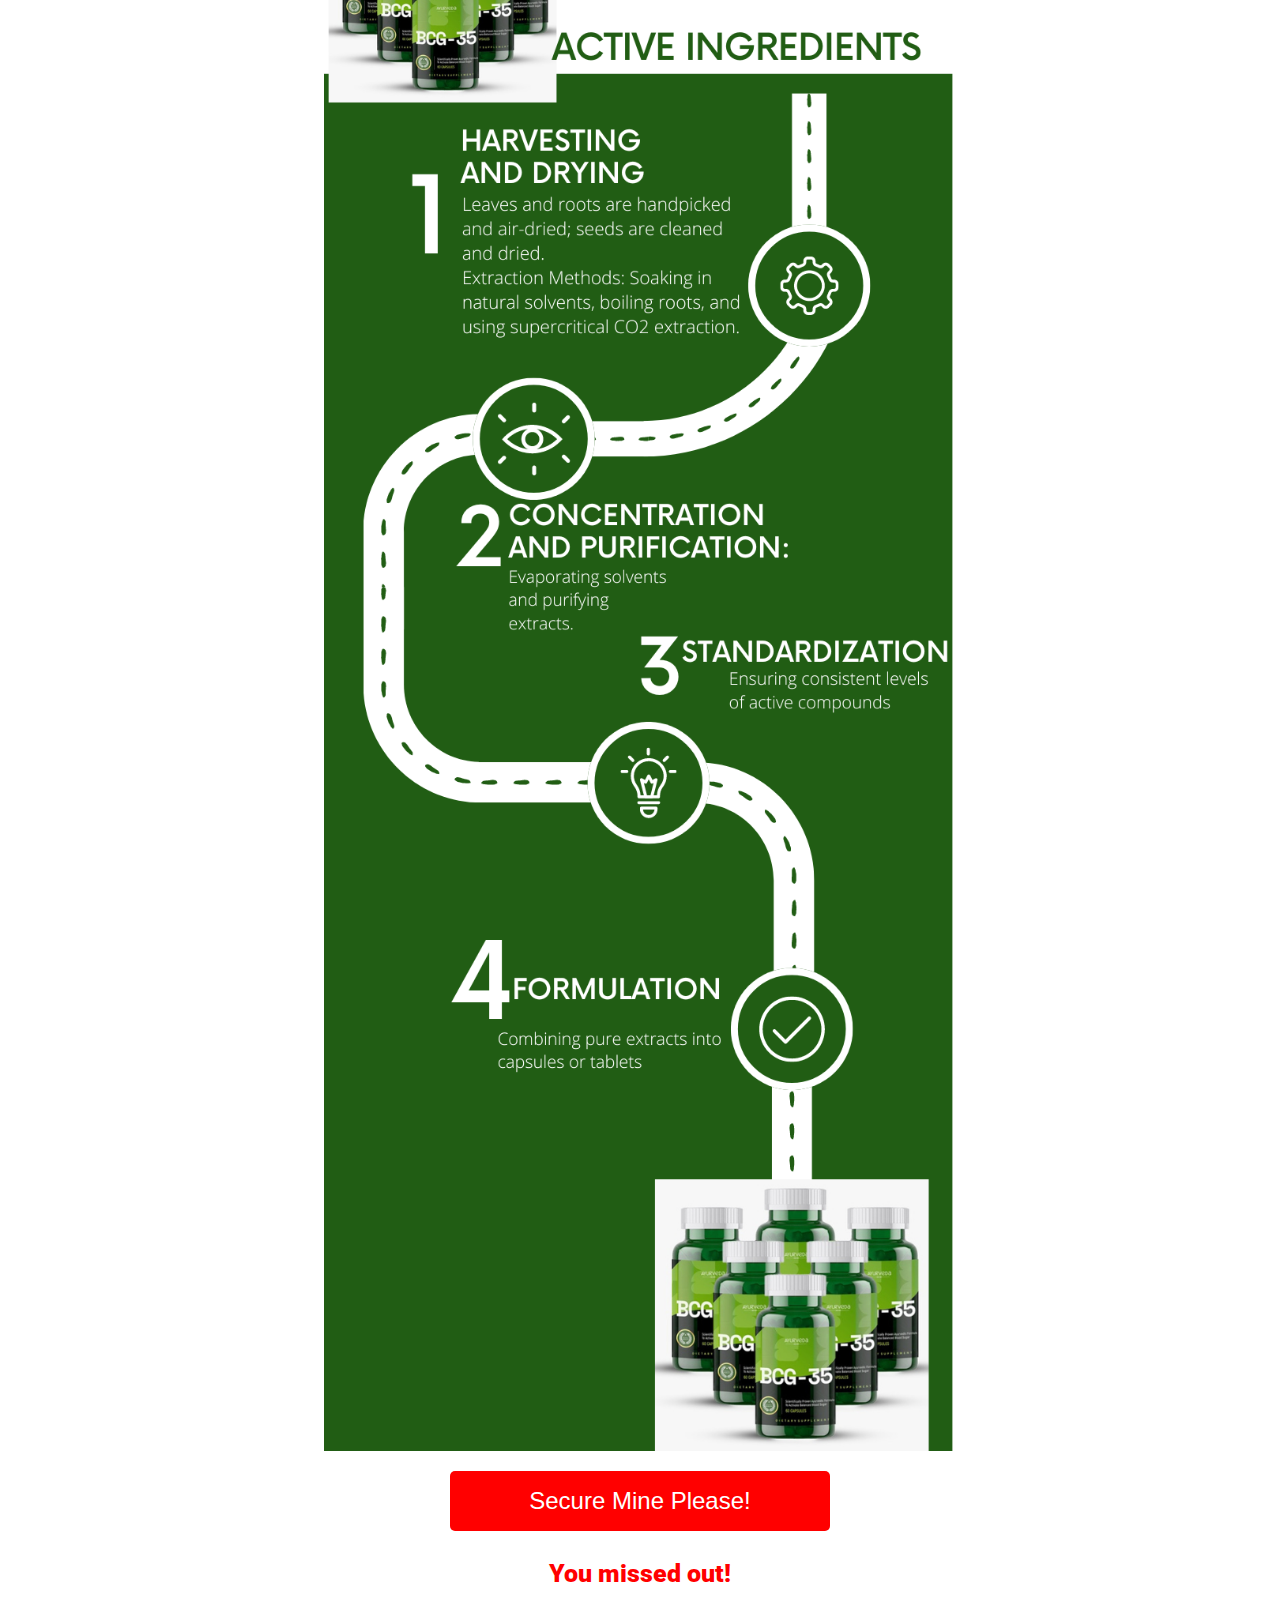
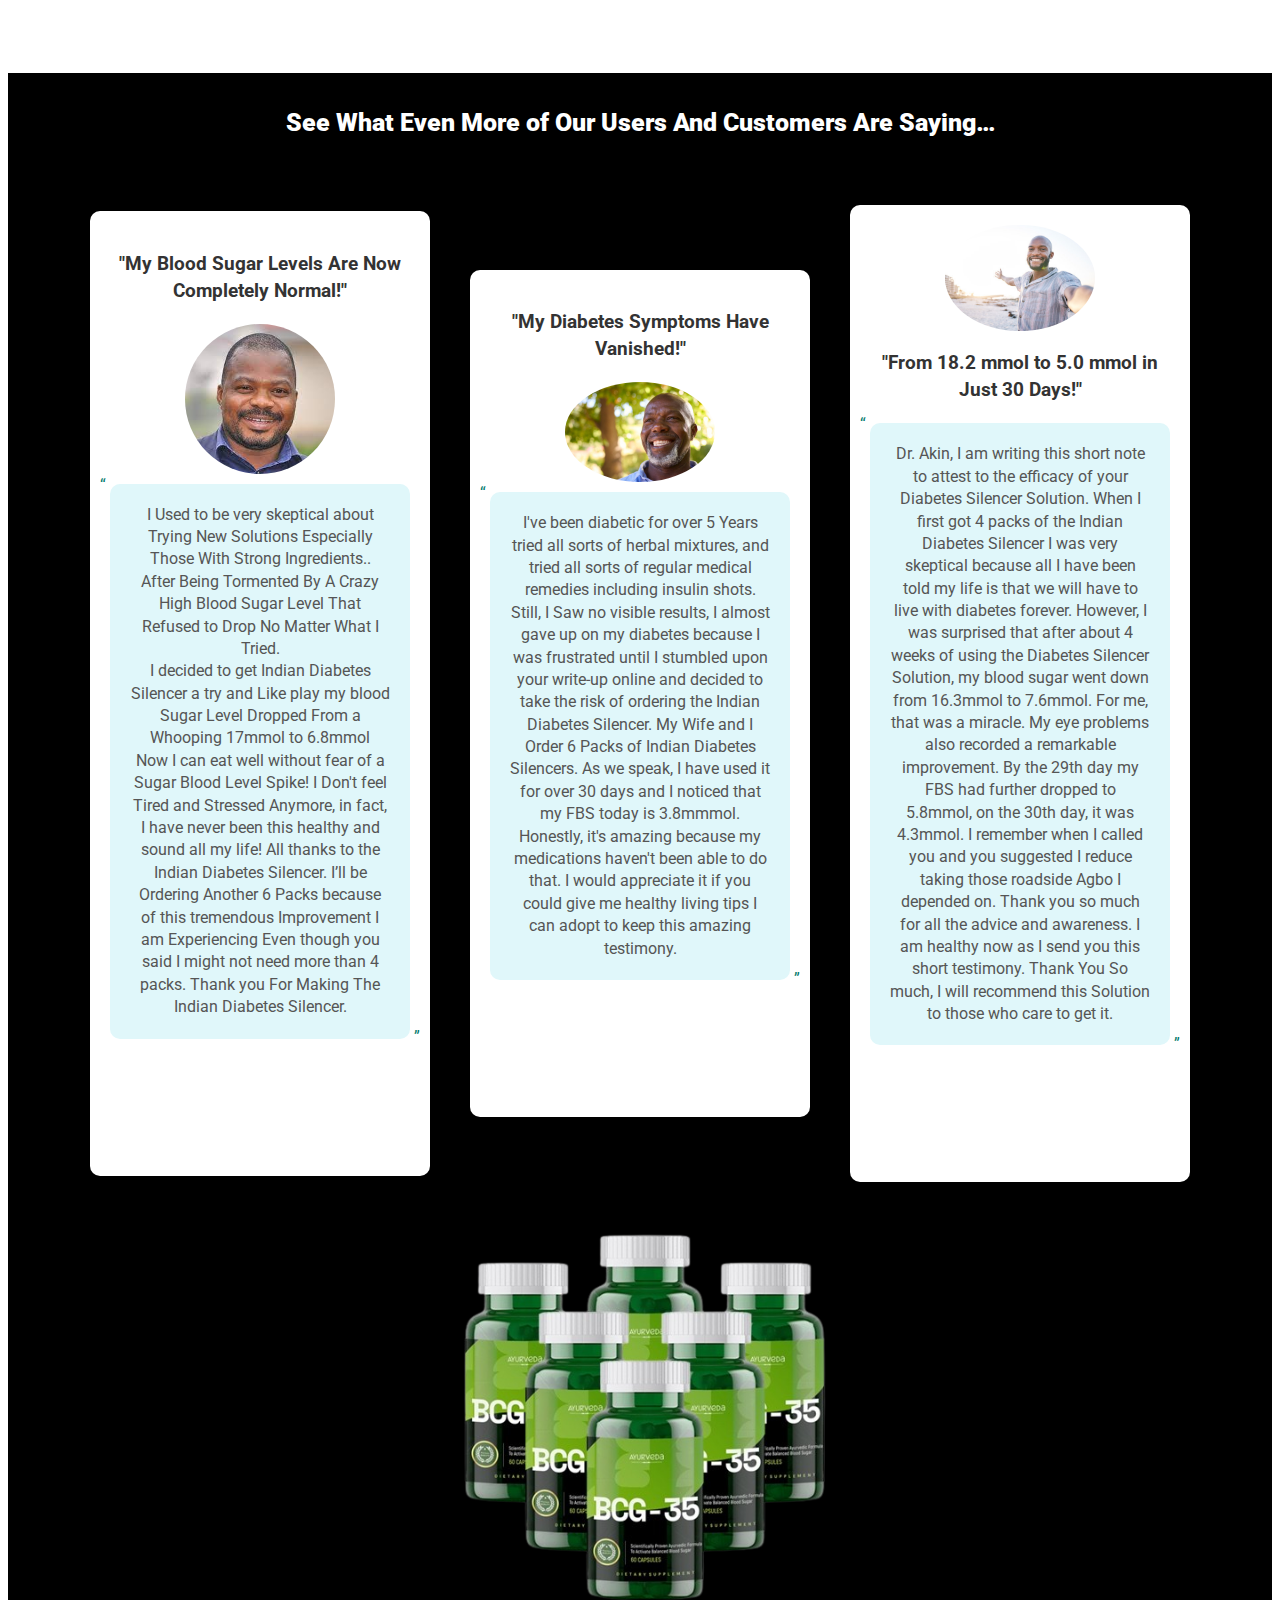
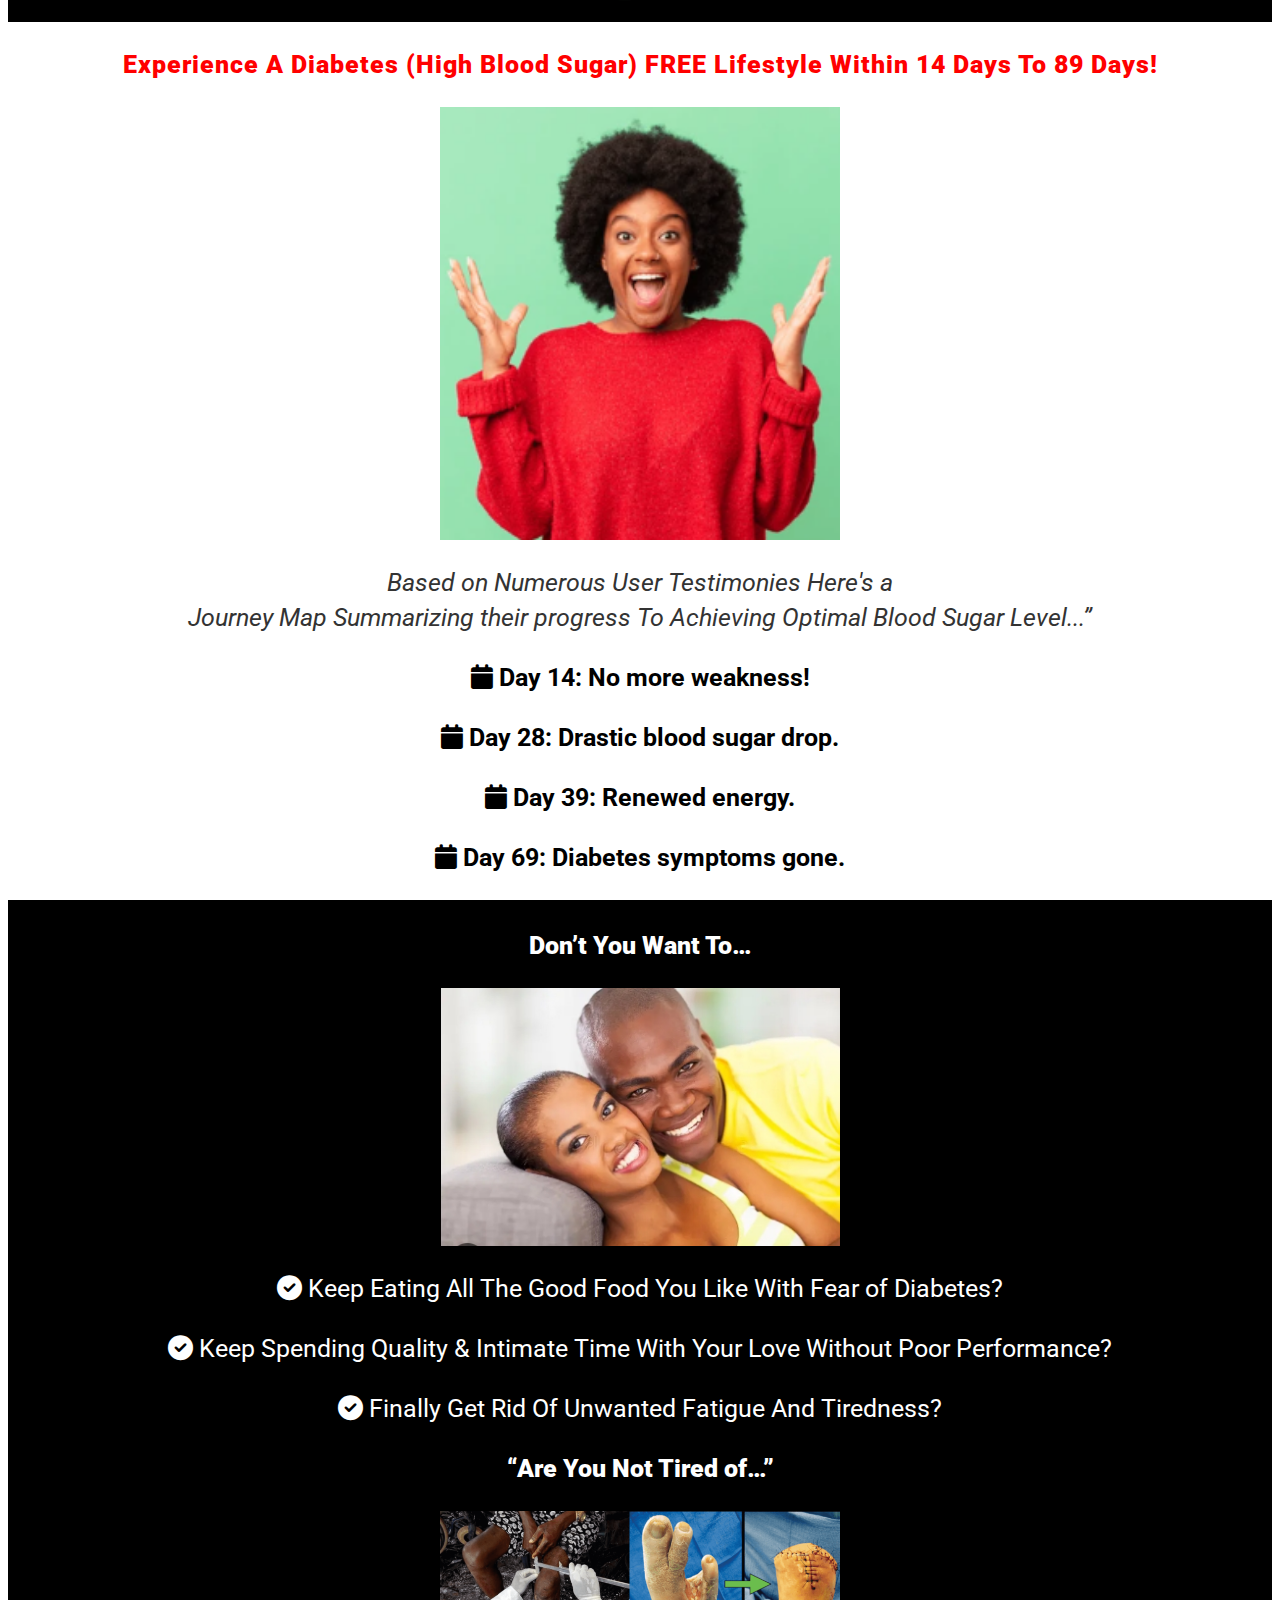
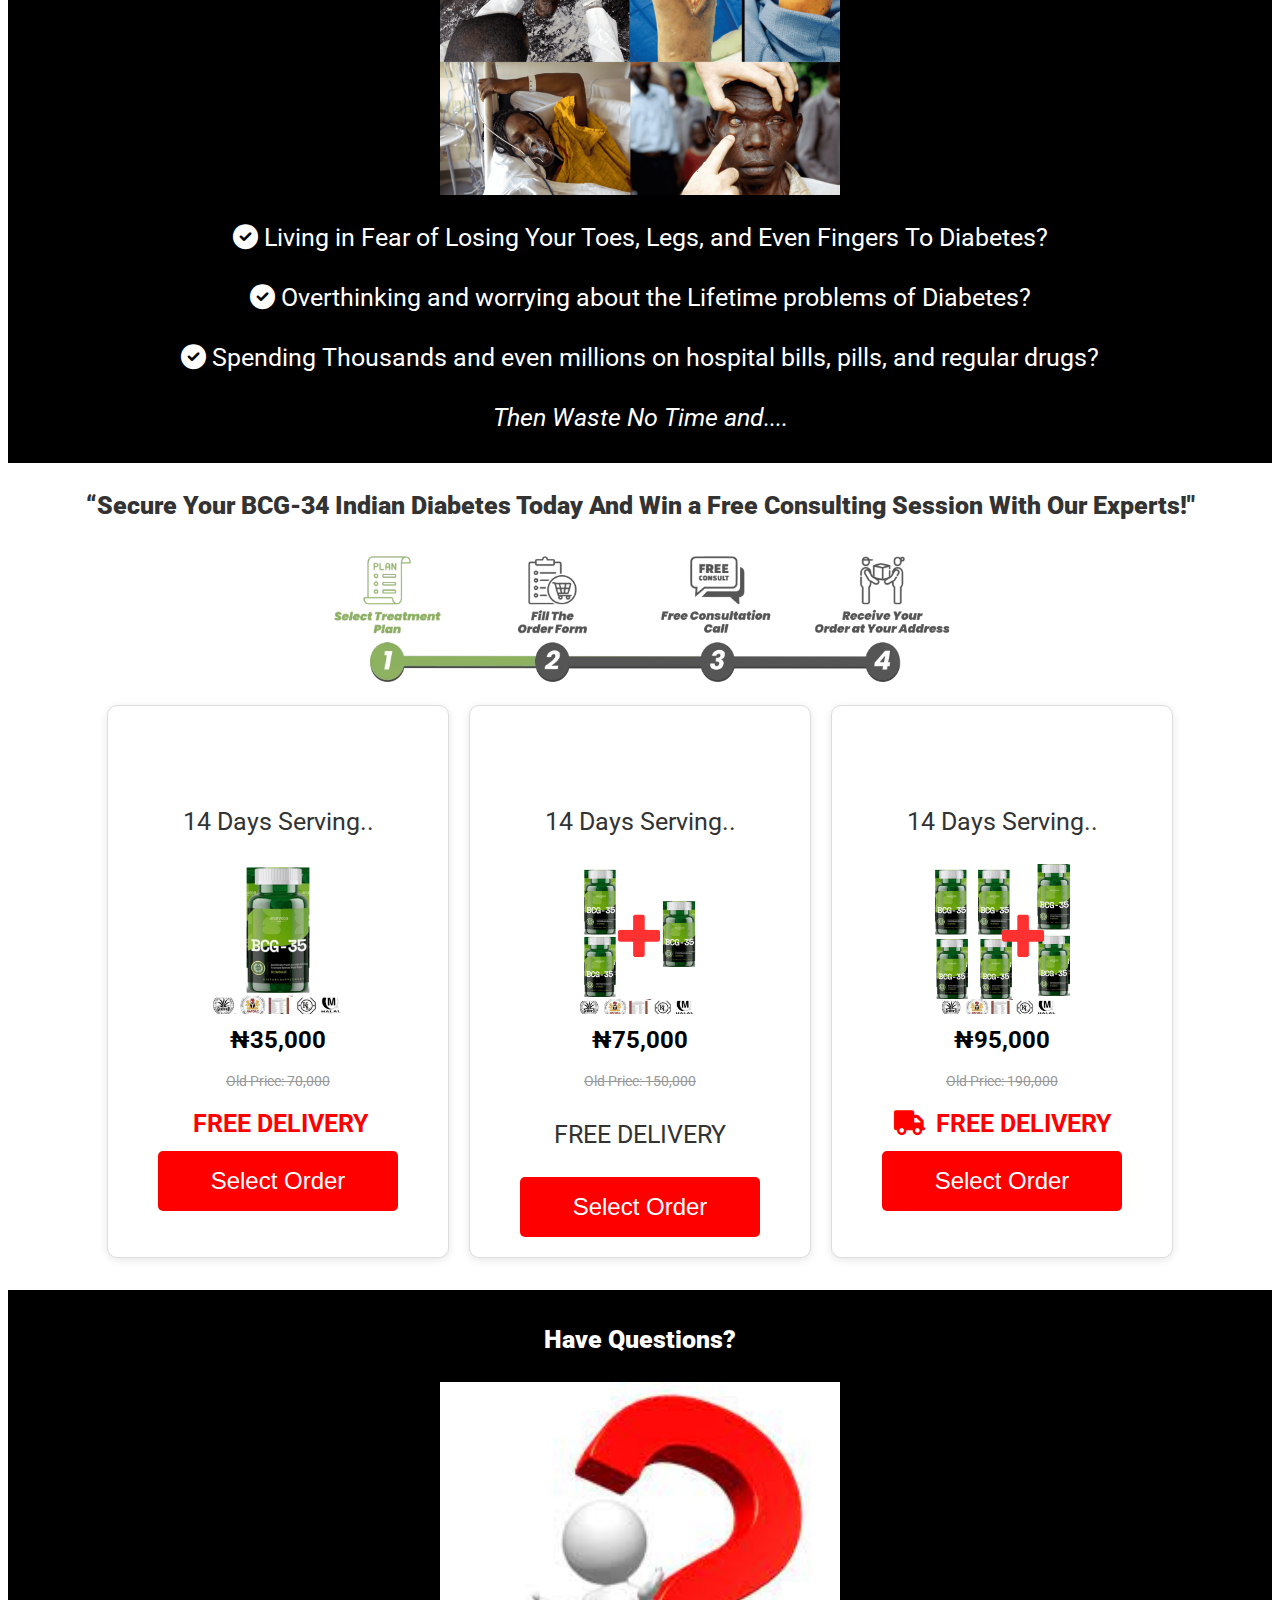
<file: salespage/index.html>
<!DOCTYPE html>
<html lang="en">
<head>
    <meta charset="UTF-8">
    <meta name="viewport" content="width=device-width, initial-scale=1.0">
    <title>Sales - Page</title>
    <link rel="stylesheet" href="https://cdnjs.cloudflare.com/ajax/libs/font-awesome/6.0.0-beta3/css/all.min.css">

    <link rel="stylesheet" href="./cs/style.css">
</head>
<body>
    <div id="ae">
        <section id="ad">
            <p>“Don't Use Herbal Concoctions For Diabetes Until You Try This...”

            </p>
            <p>"Discover The 2,700 Years Old Indian Diabetes Formula That Reverses Diabetes Drastically In 90 Days Even If Other Remedies  Failed!"

            </p>
            <img src="./asset/1.png" alt="Placeholder Image" id="rg">
            <p>Dr. Akin (PHD)</p>
        </section>

        
        <div id="e">
            <p>“Experiencing Any of These Diabetes Symptoms?” </p>
            <img src="./asset/2.webp" alt="">
        </div>

        <div id="ip">
            <p><i class="fas fa-check-circle"></i> <b>Always Feeling constant fatigue, mood swings, and Tiredness?
            </b></p>
            <p><i class="fas fa-check-circle"></i> Always worrying about your crazy high blood sugar becoming uncontrollable diabetes?
            </p>
            <p><i class="fas fa-check-circle"></i> <b>Always frustrated with trying treatments that show little to no success?
            </b></p>
            <p><i class="fas fa-check-circle"></i> Always Feeling uneasy, heartburn, and stomach aches from using herbal concoctions?
            </p>
        </div>

        
        <div id="ldp">
            <header id="h">
                <h1>“Then Don't Use Any Herbal Concoctions Till You...</h1>
                <h1>Try This New Indian Diabetes Silencing Formula Many Nigerians Are Secretly Using to Reverse Diabetes & High Blood Sugar”</h1>
                <p>Here Are Some of the Unbelievable Testimonies From People Who Have Used This Natural Therapy to Kick Out Diabetes From Their Body...</p>
            </header>

            <section id="tms">
                    <div id="tl">
                        <img src="./asset/3.jpg" alt="Alabi, Lagos">
                        <h3>"My Blood Sugar Levels Are Now Completely Normal!"</h3>
                        <div class="quote">
                            Dr. Akin, I was diagnosed with type 2 diabetes four years ago, and my blood sugar levels were consistently high, around 15.5 mmol. Despite trying various medications and herbal mixtures, nothing seemed to work. After using the Indian Diabetes Silencer for just five weeks, my blood sugar dropped to a stable 5.5 mmol. I feel energized and my sleep has improved significantly. I can’t thank you enough for this incredible product.
                        </div>
                        <p class="author">Alabi, Lagos</p>
                    </div>
    
                    <div id="tl">
                        <img src="./asset/4.jpg" alt="Victor, Abuja">
                        <h3>"My Diabetes Symptoms Have Vanished!"</h3>
                        <div class="quote">
                            After struggling with diabetes for over six years, I had almost given up hope. My fasting blood sugar was always around 14.8 mmol, and I was constantly fatigued. A friend recommended the Indian Diabetes Silencer, and within a month, my blood sugar levels dropped to 5.2 mmol. The constant thirst and frequent urination are gone, and I feel like I have my life back!
                        </div>
                        <p class="author">Victor, Abuja</p>
                    </div>
    
                    <div id="tl">
                        <img src="./asset/5.jpg" alt="Grace, Enugu">
                        <h3>"From 18.2 mmol to 5.0 mmol in Just 30 Days!"</h3>
                        <div class="quote">
                            I've always been wary of supplements, but the Indian Diabetes Silencer changed my perspective. My blood sugar level was dangerously high at 18.2 mmol. After one month of using the Indian Diabetes Silencer, my levels normalized to 5.0 mmol. I have more energy, and my overall health has improved. I wholeheartedly recommend this to anyone struggling with diabetes.
                        </div>
                        <p class="author">Grace, Enugu</p>
                    </div>
            </section>

        </div>

        <div id="dra">
            <p>What's This Amazing New Miracle Diabetes Solution Liberating Thousands <br> of Nigerians And what's So Special About It?</p>
            <img src="./asset/1.png" alt="">
            <p>My name is Dr. Akin (Ph.D.), a wellness researcher who has suffered torment and frustration from Type 2 diabetes.
            </p>
            <p>Despite being happily married with two amazing kids, diabetes made my life a living hell.
            </p>
            <p>I couldn’t enjoy common meals like EBA and rice.
            </p>
            <p>Walking a few meters left me a struggle and…
            </p>
            <p>My intimate life was seriously affected because my energy levels plummeted so badly.
            </p>
            <p>All Thanks to diabetes and Crazy High Blood Sugar.

            </p>
        </div>

        <div id="rd">
            <p>
                “REVEALED...The Unbelievable Longevity Secret of the Bishnoi Tribe!”
            </p>
            <img src="./asset/6.webp" alt="">
            <p>While researching natural solutions, I discovered the fascinating story of the Bishnoi tribe in India.</p>
            <p>This tribe, living in the <b>Thar Desert of Rajasthan</b>, is renowned for their exceptional health and longevity.</p>
            <p><b>They are strict about following ancient health principles....</b></p>
            <p>This makes them live long, healthy lives free from many modern ailments, including diabetes.
            </p>
        </div>

        <div id="rd1">
            <p>
                So What’s Their Biggest Longevity Secret?
            </p>
            <img src="./asset/7.png" alt="">
            <p>Do you know  Bishnoi tribe has a unique practice of using ONLY <b><u>Extracted Active ingredients from plants and roots to cure critical ailments like diabetes.</u></b>  </p>
            <p>This is a major key to their remarkable health and after 9 years of Studying The Bishnoi & Indian Health Secret.
            </p>
            <p>We  discovered over 8 Natural Indian roots that contain active ingredients that can silence, and eliminate High Blood Sugar, Diabetes by Stabilizing insulin secretion in the pancreatic gland in less than 90 days.
            </p>
            <p><b>"This Discovery is So Potent Even FDA & NAFDAC Approved It!" </b> 
            </p>
            <p>After regulatory approval from agencies like NAFDAC & FDA, we processed & compressed it into one powerful tablet So that your Diabetes and High Blood Sugar problems can be in the past. 
            </p>
            <p><b>INTRODUCING...</b></p>
        </div>
       
        <div id="bcg">
            <div>
                <h1>BCG Indian Diabetes Silencer!
                </h1>
    
                <img src="./asset/8.png" alt="">
                <h1>What’s The BCG Indian Diabetes Silencer?</h1>
                <p>The Indian Diabetes Silencer is a groundbreaking pharmaceutical-grade nutritional solution made by studying and extracting the active ingredients from plants used by the Bishnoi tribe.
                </p>
                <h1>What's Some of The Active Ingredient's That Makes <br> BCG Diabetes Silencer A Potent & Solution?</h1>
                <p>BCG Diabetes Silencer is created & Synthesized with RARE Natural Roots and
    
                    Leaves Tested and Trusted by Health Care Bodies Like NAFDAC & FDA.</p>
                <h1>"Here's Are  Some of The Active And  Powerful <br>
    
    
                    Ingredient's In BCG Indian Diabetes Silencer!"</h1>
            </div>
        </div>

        <div id="bcg-1">

            <div class="card">
                <h1>1. Berberis Aristata (Indian Barberry)</h1>
                <img src="./asset/9.webp" alt="Berberis Aristata">
                <p>For Centuries the Bishnoi tribe utilized the roots of the Berberis aristata plant to maintain metabolic health.</p>
                <p>This plant, known for its active compound berberine, is a staple in their traditional medicine.</p>
                <p>Berberine helps improve glucose metabolism, increase insulin sensitivity, and reduce insulin resistance critical factor in reversing diabetes.</p>
            </div>

            <div class="card">
                <h1>Picrorhiza kurroa (Kutki)</h1>
                <img src="./asset/i.jpeg" alt="Berberis Aristata">
                <p>Kutki is another herb frequently used by the Bishnoi for its liver-protective and glucose-lowering properties.</p>
                <p>The tribe uses Kutki to enhance their digestion and detoxification processes, which are essential for maintaining balanced blood sugar levels. </p>
            </div>

            <div class="card">
                <h1>Fenugreek Powder (Methi)</h1>
                <img src="./asset/ii.jpeg" alt="Berberis Aristata">
                <p>Fenugreek is a dietary staple among the Bishnoi, who consume it for its numerous health benefits.</p>
                <p>This spice is known to boost insulin secretion and improve glucose metabolism, helping to keep blood sugar levels in check.</p>
            </div>

        </div>

        <div id="slr-scr">
            <div id="slr">
                <p>“BCG Diabetes Silencer is Contains Over 8 Tested, Trusted Active  Pharma-Grade  Ingredients Approved By NAFDAC- Guaranteed!”
                </p>
                <img src="./asset/iii.png" alt="">
            </div>
            
            <div id="scr">
                <a href="../order-page/">
                    <button class="btn">Secure Mine Please!</button>
                </a>
                <p>You missed out!</p>
            </div>
        </div>
       


        <div id="ph">
            <p><i>Don’t Take my word for it…</i></p>
            <p>"See More Unsolicited Testimonies from Happy Customers!"</p>
        </div>
        
        <section id="tms">
            <div id="tl">
                <img src="./asset/p1.png" alt="Alabi, Lagos">
                <h3>"My Blood Sugar Levels Are Now Completely Normal!"</h3>
                <div class="quote">
                    Dr. Akin, I was diagnosed with type 2 diabetes four years ago, and my blood sugar levels were consistently high, around 15.5 mmol. Despite trying various medications and herbal mixtures, nothing seemed to work. After using the Indian Diabetes Silencer for just five weeks, my blood sugar dropped to a stable 5.5 mmol. I feel energized and my sleep has improved significantly. I can’t thank you enough for this incredible product.
                </div>
                <p class="author">Alabi, Lagos</p>
            </div>
            <div id="tl">
                <img src="./asset/p2.png" alt="Victor, Abuja">
                <h3>"My Diabetes Symptoms Have Vanished!"</h3>
                <div class="quote">
                    After struggling with diabetes for over six years, I had almost given up hope. My fasting blood sugar was always around 14.8 mmol, and I was constantly fatigued. A friend recommended the Indian Diabetes Silencer, and within a month, my blood sugar levels dropped to 5.2 mmol. The constant thirst and frequent urination are gone, and I feel like I have my life back!
                </div>
                <p class="author">Victor, Abuja</p>
            </div>
            <div id="tl">
                <img src="./asset/p3.jpeg" alt="Grace, Enugu">
                <h3>"From 18.2 mmol to 5.0 mmol in Just 30 Days!"</h3>
                <div class="quote">
                    I've always been wary of supplements, but the Indian Diabetes Silencer changed my perspective. My blood sugar level was dangerously high at 18.2 mmol. After one month of using the Indian Diabetes Silencer, my levels normalized to 5.0 mmol. I have more energy, and my overall health has improved. I wholeheartedly recommend this to anyone struggling with diabetes.
                </div>
                <p class="author">Grace, Enugu</p>
            </div>
        </section>

        <div id="scr">
            <a href="../order-page/">
                <button class="btn">Secure Mine Please!</button>

            </a>
        </div>


        <div id="du">
            <p>"Don’t Let Unregulated Herbal Concoctions <br>Ruin Your Kidney, Liver, and YOur Life!"</p>
                <img src="./asset/p4.png" alt="">
                <p>I know people personally who had kidney failure because they over over-dependent and too excessively unregulated herbal mixtures.
                </p>
                <p>Do You Know the Cost of Getting a Kidney For Transplant?
                </p>
                <p><b>We Are Talking Spending Over 10,000,000 for regular Surgery...
                </b></p>
                <p>See, Unregulated herbal mixtures weaken the pancreatic glands and complicate diabetes management.
                </p>
                <p>They lack consistent dosages, contain toxic contaminants, are not scientifically validated, and can cause harmful side effects.
                </p>
                <p>This affects insulin production and exacerbates your diabetes condition.
                </p>
                <p>The Solution?</p>

                <div id="scr">
                    <a href="../order-page/">
                        <button class="btn">Secure Mine Please!</button>

                    </a>
                </div>
    
        </div>

        <div id="ju">
            <p>“Just Use a Pharma-Grade Product Made With Active Ingredients And Approved By NAFDAC Like Our Indian diabetes Silencer <br> And say goodbye to Diabetes Wahala in 90 Days!”
            </p>
            <p><i>“Here’s How BCG Indian Diabetes Silencer CRUSH Diabetes & High Blood Sugar On a Cellular Level...</i></p>
            <img src="./asset/p5.png" alt="">
        </div>

        <div id="scr">
            <a href="../order-page/">
                <button class="btn">Secure Mine Please!</button>

            </a>
            <p>You missed out!</p>
        </div>

        <div id="sw">
            <p>See What Even More of Our Users And Customers Are Saying…</p>

            <section id="tms">

                <div id="tl">
                    <h3>"My Blood Sugar Levels Are Now Completely Normal!"</h3>

                    <img src="./asset/p6.jpeg" alt="Alabi, Lagos">
                    <div class="quote">
                        I Used to be very skeptical about Trying New Solutions Especially Those With Strong Ingredients.. <br>

                        After Being Tormented By A Crazy High Blood Sugar Level That Refused to Drop No Matter What I Tried. <br>
                        
                        I decided to get Indian Diabetes Silencer a try and Like play my blood Sugar Level Dropped From a Whooping 17mmol to 6.8mmol <br>
                        
                        Now I can eat well without fear of a Sugar Blood Level Spike!
                        
                        I Don't feel Tired and Stressed Anymore, in fact, I have never been this healthy and sound all my life!
                        
                        All thanks to the Indian Diabetes Silencer.
                        
                        I’ll be Ordering Another 6 Packs because of this tremendous Improvement I am Experiencing Even though you said I might not need more than 4 packs.
                        
                        Thank you For Making The Indian Diabetes Silencer.
                    </div>
                    <p class="author">Alabi, Lagos</p>
                </div>

                <div id="tl">
                    <h3>"My Diabetes Symptoms Have Vanished!"</h3>
                    <img src="./asset/p7.jpg" alt="Victor, Abuja">
                    <div class="quote">
                        I've been diabetic for over 5 Years tried all sorts of herbal mixtures, and tried all sorts of regular medical remedies including insulin shots.

                        Still, I Saw no visible results, I almost gave up on my diabetes because I was frustrated until I stumbled upon your write-up online and decided to take the risk of ordering the Indian Diabetes Silencer.
                        
                        My Wife and I Order 6 Packs of Indian Diabetes Silencers.
                        
                        As we speak, I have used it for over 30 days and I noticed that my FBS today is 3.8mmmol.
                        
                        Honestly, it's amazing because my medications haven't been able to do that.
                        
                        I would appreciate it if you could give me healthy living tips I can adopt to keep this amazing testimony.                    </div>
                    <p class="author">Victor, Abuja</p>
                </div>

                <div id="tl">
                    <img src="./asset/p8.jpg" alt="Grace, Enugu">
                    <h3>"From 18.2 mmol to 5.0 mmol in Just 30 Days!"</h3>
                    <div class="quote">
                        Dr. Akin, I am writing this short note to attest to the efficacy of your Diabetes Silencer Solution.

                        When I first got 4 packs of the Indian Diabetes Silencer I was very skeptical because all I have been told my life is that we will have to live with diabetes forever.
                        
                        However, I was surprised that after about 4 weeks of using the Diabetes Silencer Solution, my blood sugar went down from 16.3mmol to 7.6mmol.
                        
                        For me, that was a miracle.
                        
                        My eye problems also recorded a remarkable improvement.
                        
                        By the 29th day my FBS had further dropped to 5.8mmol, on the 30th day, it was 4.3mmol.
                        
                        
                        I remember when I called you and you suggested I reduce taking those roadside Agbo I depended on.
                        
                        Thank you so much for all the advice and awareness.
                        
                        I am healthy now as I send you this short testimony.
                        Thank You So much, I will recommend this Solution to those who care to get it.                    </div>
                    <p class="author">Grace, Enugu</p>
                </div>

            </section>

            <img src="./asset/p9.png" alt="">
        </div>

        <div id="w1">
            <div id="wd">
                <p>Experience A Diabetes (High Blood Sugar) FREE Lifestyle Within 14 Days To 89 Days!</p>
                <img src="./asset/a1.png" alt="">
                <p>Based on Numerous User Testimonies Here's a <br>Journey Map Summarizing their progress To Achieving Optimal Blood Sugar Level...”</p>
            </div>
        

                <div id="wi">
                    <p><i class="fas fa-calendar"></i> Day 14: No more weakness!</p>
                    <p><i class="fas fa-calendar"></i> Day 28: Drastic blood sugar drop.</p>
                    <p><i class="fas fa-calendar"></i> Day 39: Renewed energy.</p>
                    <p><i class="fas fa-calendar"></i> Day 69: Diabetes symptoms gone.</p>
                </div>
        </div>


        <div id="dyw">
            <div id="y">
                <p>Don’t You Want To…
                </p>
                <img src="./asset/a2.png" alt="">
            </div>

            <div class="icon-paragraphs">
                <p><i class="fas fa-check-circle"></i> Keep Eating All The Good Food You Like With Fear of Diabetes?</p>
                <p><i class="fas fa-check-circle"></i> Keep Spending Quality & Intimate Time With Your Love Without Poor Performance?
                </p>
                <p><i class="fas fa-check-circle"></i> Finally Get Rid Of Unwanted Fatigue And Tiredness?
                </p>
            </div>

            <div id="w">
                <p>“Are You Not Tired of…”
                </p>
                <img src="./asset/a3.png" alt="">
            </div>

            <div class="icon-paragraphs">
                <p><i class="fas fa-check-circle"></i> Living in Fear of Losing Your Toes, Legs, and Even Fingers To Diabetes?
                </p>
                <p><i class="fas fa-check-circle"></i> Overthinking and worrying about the Lifetime problems of Diabetes?
                </p>
                <p><i class="fas fa-check-circle"></i> Spending Thousands and even millions on hospital bills, pills, and regular drugs?
                </p>
            </div>
            <div id="sng">
                <p>Then Waste No Time and....

            </div>

           </p>
        </div>

        <div id="bcg-35">
            <p>“Secure Your BCG-34 Indian Diabetes Today And Win a Free Consulting Session With Our Experts!"

            </p>

            <img src="./asset/a4.webp" alt=""><br>


            <div id="product-container">
                <div id="product">
                    <h2>1 Bottle</h2>
                    <p>14 Days Serving..</p>
                    <img src="./asset/a5.png" alt="1 Bottle">
                    <div id="price">
                        <h3>₦35,000</h3>
                        <p id="old-price">Old Price: 70,000</p>
                    </div>
                    <p id="free-delivery">
                        <i id="fa fa-truck"></i> FREE DELIVERY
                    </p>
                    <a href="../order-page/">
                        <button>Select Order</button>

                    </a>
                </div>
                <div id="product">
                    <h2>2 Bottles Get 1 FREE</h2>
                    <p>14 Days Serving..</p>
                    <img src="./asset/a6.png" alt="2 Bottles Get 1 FREE">
                    <div id="price">
                        <h3>₦75,000</h3>
                        <p id="old-price">Old Price: 150,000</p>
                    </div>
                    <p class="free-delivery">
                        <i id="fa fa-truck"></i> FREE DELIVERY
                    </p>
                    <a href="../order-page/">
                        <button>Select Order</button>

                    </a>
                </div>
                <div id="product">
                    <h2>Buy 4 Bottle Get 2 FREE</h2>
                    <p>14 Days Serving..</p>
                    <img src="./asset/a7.png" alt="Buy 4 Bottle Get 2 FREE">
                    <div id="price">
                        <h3>₦95,000</h3>
                        <p id="old-price">Old Price: 190,000</p>
                    </div>
                    <p id="free-delivery">
                        <i class="fa fa-truck"></i> FREE DELIVERY
                    </p>
                    <a href="../order-page/">
                        <button>Select Order</button>

                    </a>
                </div>
            </div>
        </div>


        <div id="hq">
            <div id="wg">
                <p>Have Questions?

                </p>
                <img src="./asset/a8.jpeg" alt="">

                <p>We Have Got Answers..

                </p>
            </div>

             <div id="bid">
                <h1>
                    <u> How does it BCG Indian Diabetes Silencer Control diabetes?
                    </u>
                </h1>
                <p>Combines Ayurvedic wisdom with scientific research to improve glucose metabolism and insulin sensitivity.
                </p>
    
                <h1><u>Is BCG Indian Diabetes Silencer safe to use?
                </u></h1>
    
                <p>Yes, it’s NAFDAC and FDA-approved with carefully extracted natural ingredients.
                </p>
                
                <h1><u>How Fast Will I See Results?</u>
                </h1>
    
                <p>Most users see improvements within 4 weeks, with normalized blood sugar levels in 90 days.
                </p>
    
                <h1><u>Can I use it with my current medication?</u>
                </h1>
    
                <p>Yes, but Feel Free to consult your healthcare provider if You want better and faster results.
                </p>
    
                <h1><u>How Can I Order My BCG Indian Diabetes Silencer Today?
    
                </u></h1>
             </div>   
             
        </div>

       

        <footer>
            <p>This Site Is Not A Part Of The Facebook Website (Facebook Inc.) Or Google Search (Google Inc.) Additionally, This Site Is Not Endorsed By Facebook/Google In Any Way. FACEBOOK Is A Trademark Of FACEBOOK, Inc. and GOOGLE SEARCH Is A Trademark Of GOOGLE, Inc.</p>
            <p>WARNING - All the images and content on this page are copyrighted. If you want to waste some good amount of time and money on legal issues, then feel free to copy them. You have been warned.</p>
            <p>Copyright Jannis Nutra - All rights reserved. | <a href="#">Terms</a> | <a href="#">Privacy Policy</a></p>
        </footer>
        




        



       
        
       
    </div>
</body>
</html>
</file>
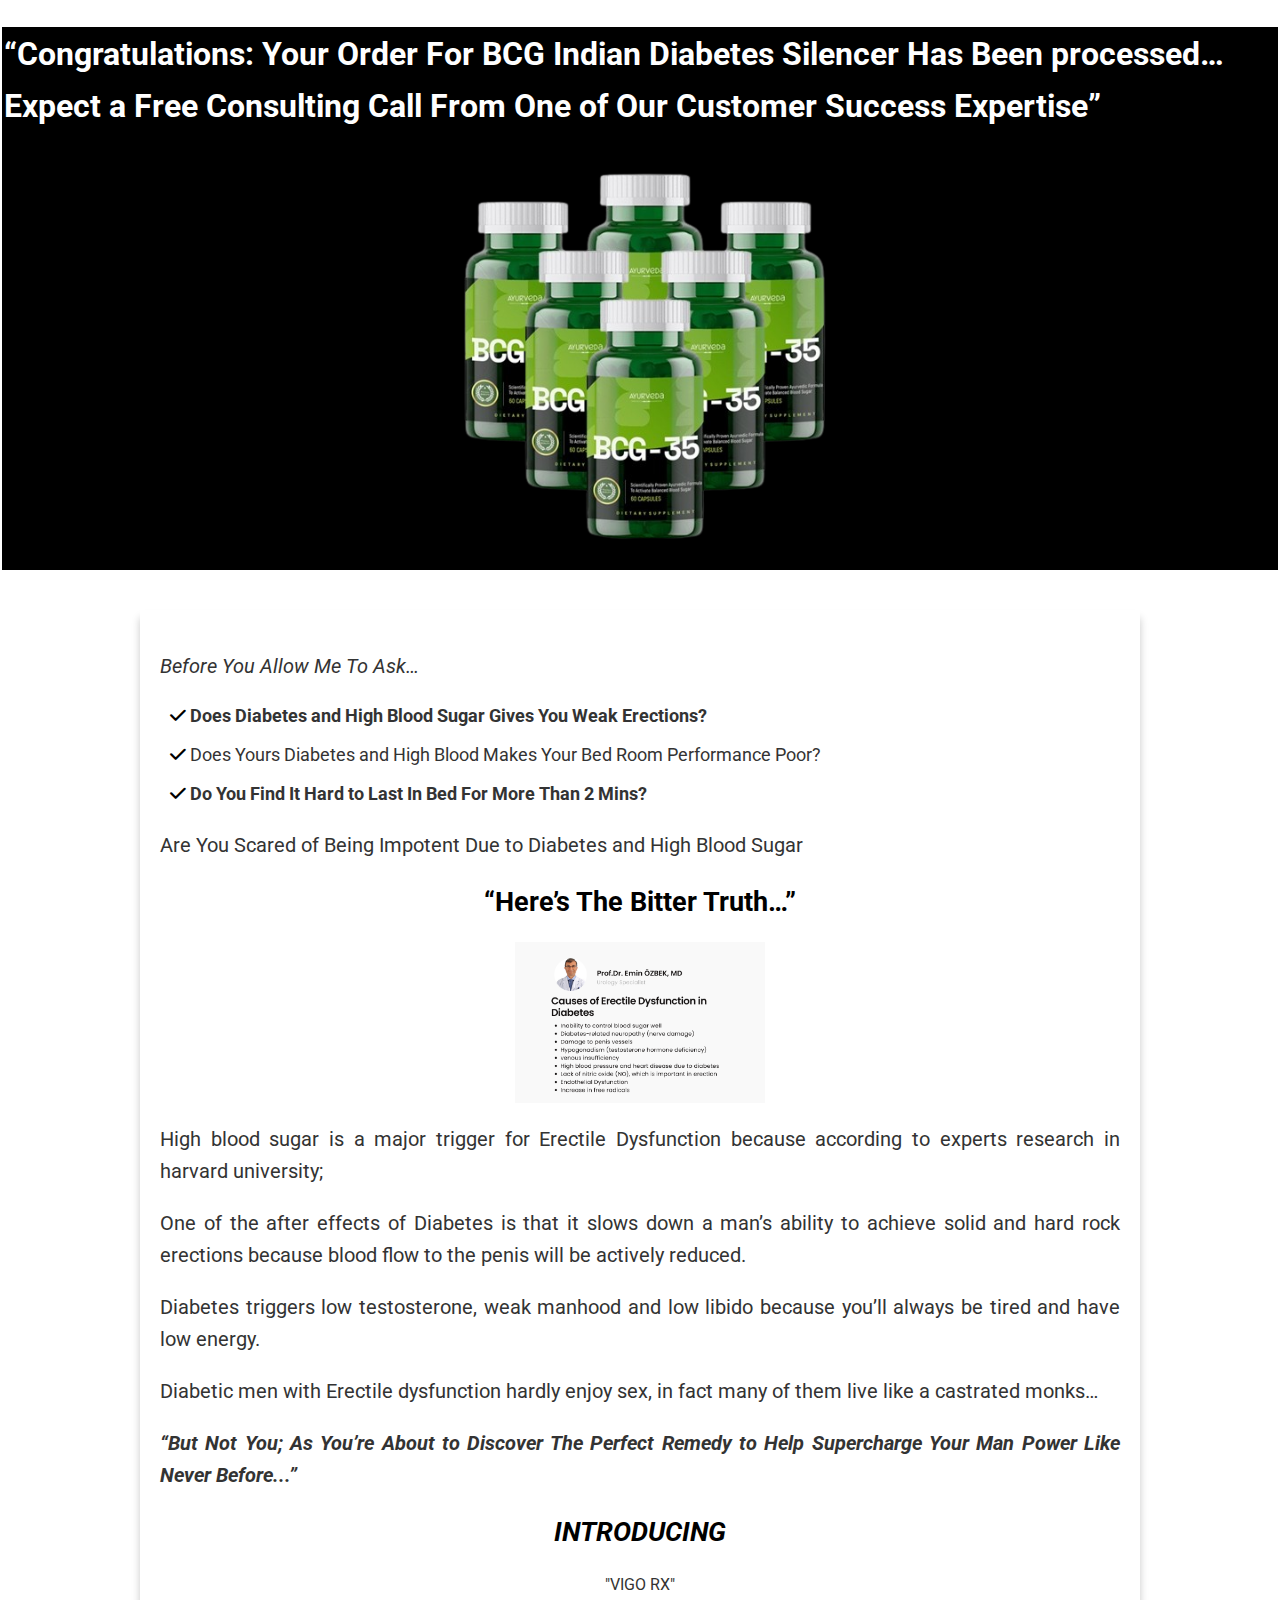
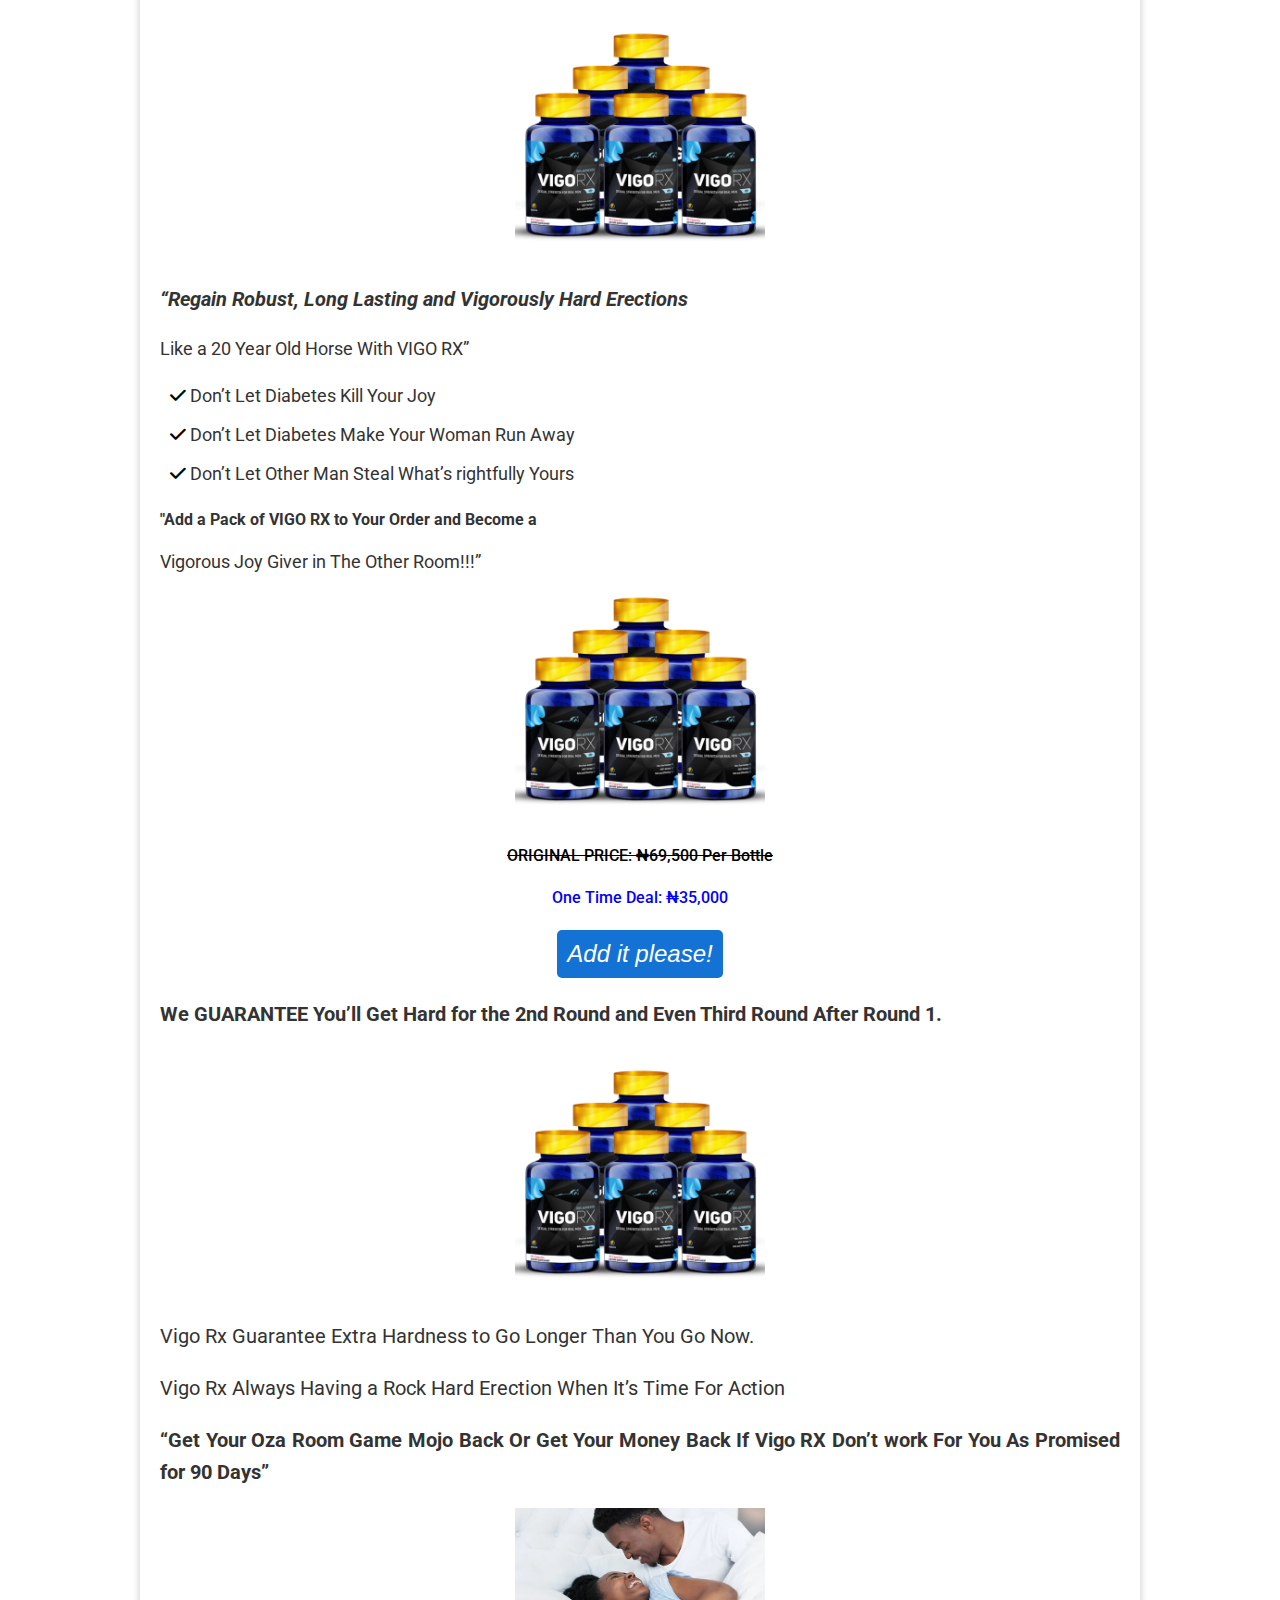
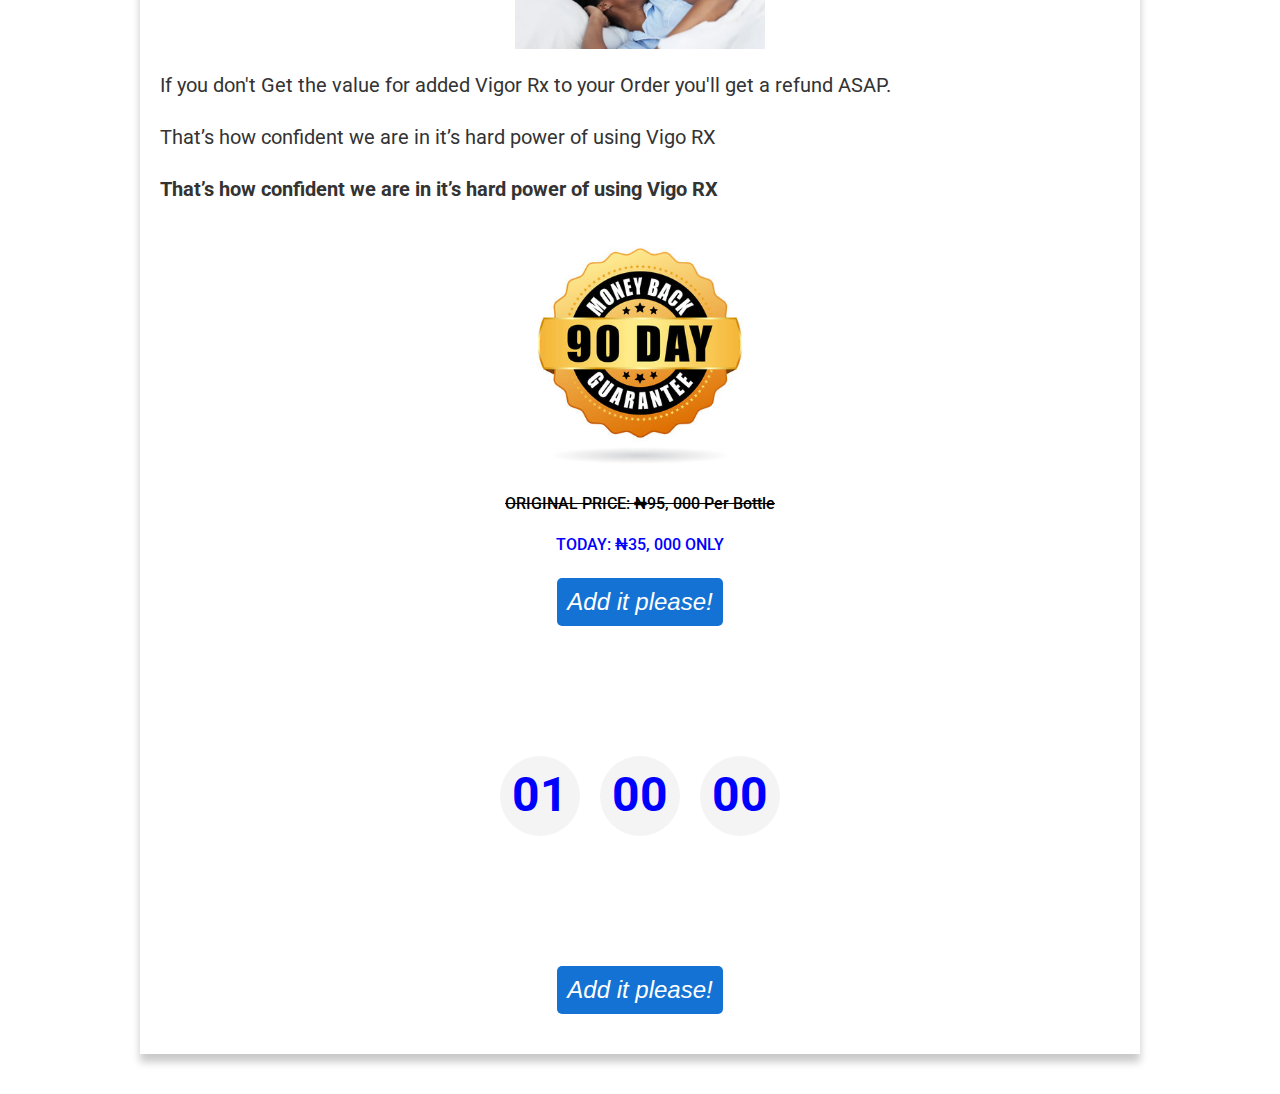
<file: upsell/index.html>
<!DOCTYPE html>
<html lang="en">
<head>
  <meta charset="UTF-8">
  <meta name="viewport" content="width=device-width, initial-scale=1.0">
  <link rel="stylesheet" href="https://cdnjs.cloudflare.com/ajax/libs/font-awesome/6.0.0-beta3/css/all.min.css">
  <link rel="stylesheet" href="./cs/style.css">
  <title>Upsell - Page</title>
 
</head>
<body>
  <div id="app">
    <div class="section-1">
      <h2>“Congratulations: Your Order For BCG Indian Diabetes Silencer Has Been processed…<br>
        Expect a Free Consulting Call From One of Our Customer Success Expertise”</h3>
      <img src="./asset/1.png" alt="bcg">
    </div>

    <div class="section-2">
      <div id="bcgp">
        <p><i>Before You Allow Me To Ask…</i></p>

      </div>

      <ul class="fa-ul">
        <li>
          <span class="fa-li"><i class="fas fa-check"></i></span><b>          Does Diabetes and High Blood Sugar Gives You Weak Erections?        

        </li>
          </b>


        <li>
          <span class="fa-li"><i class="fas fa-check"></i></span>
          Does Yours  Diabetes and High Blood Makes Your Bed Room Performance Poor?       
        </li>

        <li>
          <span class="fa-li"><i class="fas fa-check"></i></span><b>          Do You Find It Hard to Last In Bed For More Than 2 Mins?
        </b>
        </li>
      </ul>

      <div id="bcgp">
        <p>Are You Scared of Being Impotent Due to Diabetes and High Blood Sugar</p>
        <h1> “Here’s The Bitter Truth…” </h1>
      </div>

     

      <img src="./asset/2.png" alt="bcg">

      <div id="bcgp">
        <p>High blood sugar is a major trigger for Erectile Dysfunction because according to experts research in harvard university;
        </p>
        <p>One of the after effects of Diabetes is that it slows down a man’s ability to achieve solid and hard rock erections because blood flow to the penis will be actively reduced.
        </p>
        <p>Diabetes triggers low testosterone, weak manhood and low libido because you’ll always be tired and have low energy.
        </p>
        <p>Diabetic men with Erectile dysfunction hardly enjoy sex, in fact many of them live like a castrated monks…
        </p>
        <p><b><i>“But Not You; As You’re About to Discover The Perfect Remedy to Help Supercharge Your Man Power Like Never Before...”</i></b></p>
      </div>
      
        <h1><i>INTRODUCING</i>
        </h1>

        <div id="vigo">
            <p>"VIGO RX"</p>
        </div>

        <img src="./asset/3.png" alt="bcg">

        <div id="bcgp">
          <p><b><i>“Regain Robust, Long Lasting and Vigorously Hard Erections</i></b></p>
                Like a 20 Year Old Horse With VIGO RX”</h1>
        </div>
        


                <ul class="fa-ul">
                    <li>
                      <span class="fa-li"><i class="fas fa-check"></i></span>Don’t Let Diabetes Kill Your Joy
                    <li>
                      <span class="fa-li"><i class="fas fa-check"></i></span>
                      Don’t Let Diabetes Make Your Woman Run Away</li>
                    <li>
                      <span class="fa-li"><i class="fas fa-check"></i></span>Don’t Let Other Man Steal What’s rightfully Yours
                    </li>
                  </ul>

                  <p><b>"Add a Pack  of VIGO RX to Your Order and  Become a</b></p>
                    Vigorous Joy Giver in The Other Room!!!”</h1>

                    <img src="./asset/3.png" alt="bcg">

        <p class="orp"><strike>ORIGINAL PRICE: &#8358;69,500 Per Bottle</strike></p>
        <p class="dl">One Time Deal: &#8358;35,000</p>

        <div id="btn">
          <a href="../order-page/">
            <button>Add it please!</button>
          </a>
        </div>

        <div id="bcgp">
          <p><b>We GUARANTEE You’ll Get Hard for the 2nd Round and Even Third Round After Round 1.</b></p>

        <img src="./asset/4.png" alt="bcg">
        <p>Vigo Rx Guarantee Extra Hardness to Go Longer Than You Go Now.
        </p>

        <p>Vigo Rx Always Having a Rock Hard Erection When It’s Time For Action
        </p>

        <p><b>“Get Your Oza Room Game Mojo Back Or Get Your Money Back If Vigo RX Don’t work For You As Promised for 90 Days”</b></p>
        <img src="./asset/5.webp" alt="bcg">
        <p>If you don't Get the value for added Vigor Rx to your Order you'll get a refund ASAP.</p>
        <p>That’s how confident we are in it’s hard power of using Vigo RX
        </p>

        <p><b>That’s how confident we are in it’s hard power of using Vigo RX</b></p>
        </div>

        
       

        <img src="./asset/6.jpg" alt="bcg">
        <p class="orp"><strike>ORIGINAL PRICE: &#8358;95, 000 Per Bottle</strike></p>
        <p class="dl">TODAY: &#8358;35, 000 ONLY</p>

        <div id="bt">
          <a href="../order-page/">
            <button>Add it please!</button>
          </a>
        </div>

        <div id="tm">
            <div class="timer" id="timer">
                <div id="hours">
                  <span>01</span>
                </div>
                <div id="minutes">
                  <span>00</span>
                </div>
                <div id="seconds">
                  <span>00</span>
                </div>
              </div>
        </div>
        
        
        <div id="bt">
          <a href="../order-page/">
            <button>Add it please!</button>
          </a>
        </div>

    </div>

  </div>

  <script src="./js/script.js"></script>
</body>
</html>
</file>
<file: cs/style.css>
@import url('https://fonts.googleapis.com/css2?family=Roboto:wght@400;500;700&display=swap');

body {
  margin: 0;
  padding: 0;
  background-color: white;
  display: flex;
  justify-content: center;
  align-items: flex-start;
  min-height: 100vh;
  padding:0 20px;
  background-origin: red;

  font-family: 'Roboto', sans-serif;
  font-size: 16px; 
  line-height: 1.6;
  color: #333; 
}

h1, h2, h3, h4, h5, h6 {
    font-weight: 700;
    color: #000;
}

p, a, button {
    font-weight: 400; 
    font-size: 16px; 
}

#section {
  width: 80%;
  max-width: 960px;
  background-color: white;
  box-shadow: 0 0.5rem 0.5rem #c9c9c9;
  padding: 20px;
  text-align: left;
}

hr {
  border: 0;
  border-top: 1px solid #ccc;
  margin: 20px 0;
}

#section img{

  width: 100%;
  max-width: 400px;
  height: auto;
}

#cn img {
  width: 100%;
  max-width: 400px;
  height: auto;
}

#si {
  display: flex;
  justify-content: left;
  align-items: center;
  margin-bottom: 20px;
}

#si a {
  color: inherit;
  margin-right: 8px;
  font-size: 2rem;
}

#si .fa-facebook { color: #3b5998; }
#si .fa-twitter { color: #1da1f2; }
#si .fa-linkedin { color: #0077b5; }

.bk {
  margin: 2rem 0 0 2rem;
  display: flex;
  justify-content: center;
  align-items: center;
  margin-bottom: 3rem;
}

.cr {
  display: flex;
  flex-direction: row;
  background-color: #fff;
   border: none;
  
}

.cl {
  background-color: #90EE90;
  padding: 20px;
  display: flex;
  align-items: center;
  justify-content: center;
}

.cl img {
  
  width: 100%;
  max-width: 400px;
  height: auto;
}

.cdr {
  display: flex;
  flex-direction: column;
  justify-content: center;
}

blockquote {
  margin: 0px 0px 0px 1rem;
  font-style: italic;
  color: #666;
  font-size: 1.2rem;
}

hr {
  margin: 20px 0;
  border: none;
  border-top: 1px solid #e0e0e0;
}

.dn {
  font-weight: bold;
  font-size: 1.1rem;
  display: flex;
  justify-content: space-between;
  align-items: center;
  margin: 0px 0px 0px 1rem;

}

.dn span {
  font-weight: normal;
  font-style: italic;
  color: #999;
}

#bf {
  display: flex;
  justify-content: center;
  align-items: center;
  margin: 2rem 0 5rem 0;
}

#bf #cd img {
  width: 100%;
  max-width: 400px;
  height: auto;
}

#cd {
  position: relative;
  background-color: #d6e4ef;
  padding: 20px;
  border: 2px solid #e1e1e1;
  box-shadow: 0 0.5rem 0.5rem rgba(0, 0, 0, 0.1);
  text-align: center;
  width: 700px;
}

#cd #br {
  position: absolute;
  top: 0;
  right: 10%;
  transform: translate(-0%, -80%);
  background-color: red;
  color: white;
  padding: 5px 10px;
  font-size: 14px;
  font-weight: bold;
}

#br a {
  text-decoration: none;
  color: white;
}

#cd h2 {
  margin-top: 0;
  font-size: 16px;
}

#cd #br {
  position: absolute;
  top: 10px;
  right: 10px;
  background-color: red;
  color: white;
  padding: 5px 10px;
  font-size: 14px;
  font-weight: bold;
}

#bf #cd img {

  width: 100%;
  max-width: 400px;
  height: auto;
}

#cd p {
  font-size: 14px;
  margin: 10px 0;
}

#cd button {
  background-color: red;
  color: white;
  border: none;
  padding: 10px 20px;
  font-size: 17px;
  font-weight: bold;
  border-radius: 5px;
  cursor: pointer;
  transition: transform 0.3s ease, background-color 0.3s ease;
}

#cd button:hover {
  background-color: #d9534f;
  transform: scale(1.05);
}

@keyframes rotate {
  0% {
    transform: rotate(0deg);
  }
  25% {
    transform: rotate(-10deg);
  }
  50% {
    transform: rotate(0deg);
  }
  75% {
    transform: rotate(10deg);
  }
  100% {
    transform: rotate(0deg);
  }
}

#footer {
  background-color: #f4f4f4;
  padding: 20px;
  font-size: 10px;
  text-align: center;
  box-shadow: 0 -0.5rem 0.5rem #c9c9c9;
  margin-top: auto;
}

#footer p {
  margin: 5px 0;
  font-size: 5px;

}

#footer p a {
  color: inherit;
  text-decoration: none;
  margin: 0 5px;
  font-size: 5px;

}

@media (min-width: 320px) {
  #section {
    width: 100%;
  }
  .footer {
    padding: 20px 40px;
    text-align: left;
  }

  body {
    font-size: 14px; 
}

h1 {
    font-size: 1.3em;
}

h2 {
    font-size: 1.6em;
}

h3 {
    font-size: 1.4em;
}

#cd button {
  width: 250px;
  height:70px;
}

}

@media (min-width: 1024px) {
  #section {
    width: 50%;
  }
}
</file>
<file: order-page/cs/style.css>
body {
    margin: 0;
    padding: 0;
    display: flex;
    flex-direction: column;
    align-items: center;
    background-color: #f5f5f5;
   
    font-family: 'Roboto', sans-serif;
    font-size: 16px; 
    line-height: 1.6;
    color: #333;

}

h1, h2 {
    font-weight: 700;
    color: #000; 
}



#lp {
    background-color: #fff;
    box-shadow: 0 0.5rem 0.5rem #c9c9c9;
    max-width: 960px;
    width: 90%;
    margin: 20px;
    padding: 20px;
    box-sizing: border-box;
}

h1, h2 {
    text-align: center;
}

#rm {
    display: block;
    max-width: 100%;
    height: auto;
    margin: 0 auto;
}

#bs {
    padding: 0;
    text-align: justify;
}

#ry  {
    color: #0000FF;
}




#bs li {
    margin: 10px 0;
}

#bs i {
    color: black;
    margin-right: 10px;
}

#ud {
    color: red;
    text-decoration: underline;
    text-align: center;
}

footer {
    font-size: 10px;
    text-align: center;
    padding: 10px;
    box-sizing: border-box;
}

footer p {
    margin: 5px 0;
}

footer a {
    color: rgb(0, 221, 255);
    text-decoration: none;
    border-bottom: 1px solid currentColor;
}

@media (max-width: 768px) {
    

    h1 {
        font-size: 1em;
        text-align: justify;
    }

    h2 {
        font-size: 1em;
        text-align: justify;
    }

    p{
        font-size: 20px;
    }

    #lp p:first-of-type {
        font-size: 20px;
    }

    #lp {
       
        width: 100%;
        padding: 20px;
        margin-bottom: 0;
    }

      #lp  h1{
        font-size: 24px;
      }
      #lp h2{
        font-size: 20px;
      }

      li {
        font-size: 20px;
      }
    
}
</file>
<file: orderpage/cs/style.css>
body {
    margin: 0;
    padding: 0;
    font-family: Arial, sans-serif;
    display: flex;
    flex-direction: column;
    align-items: center;
    background-color: #f5f5f5;
}

#lp {
    background-color: #fff;
    box-shadow: 0 0.5rem 0.5rem #c9c9c9;
    max-width: 960px;
    width: 90%;
    margin: 20px;
    padding: 20px;
    box-sizing: border-box;
}

h1, h2 {
    text-align: center;
}

#rm {
    display: block;
    max-width: 100%;
    height: auto;
    margin: 0 auto;
}

#bs {
    list-style: none;
    padding: 0;
    text-align: justify;
}


#bs li {
    margin: 10px 0;
    font-size: 1.1rem;
}

#bs i {
    color: black;
    margin-right: 10px;
}

#ud {
    color: red;
    text-decoration: underline;
    text-align: center;
}

footer {
    font-size: 10px;
    text-align: center;
    padding: 10px;
    box-sizing: border-box;
}

footer p {
    margin: 5px 0;
}

footer a {
    color: rgb(0, 221, 255);
    text-decoration: none;
    border-bottom: 1px solid currentColor;
}

/* Responsive Design */
@media (max-width: 768px) {
    .landing-page {
        padding: 10px;
    }

    #bs li {
        font-size: 1rem;
    }

    h1, h2 {
        font-size: .5;
    }
    
}
</file>
<file: salespage/cs/style.css>
@import url('https://fonts.googleapis.com/css2?family=Roboto:wght@400;500;700&display=swap');



body {
    font-family: 'Roboto', sans-serif;
    font-size: 16px; 
    line-height: 1.4; 
    color: #333; 
}

h1, h2, h3, h4, h5, h6 {
    font-weight: 700; 
}

p {
    font-size: 25px;
}

a {
    text-decoration: none;
}



#ad {
    background-color: black;
    color: white;
    padding: 20px;
}

#ad p:first-of-type {
    background-color: white;
    color: red;
    padding: 10px;
    margin: 0 auto 20px;
    font-weight: 900;
}

#ae #e p:first-of-type{
    color: red;
    font-weight: bolder;
}



#rg {
    display: block;
    max-width: 50%;
    height: auto;
    margin: 20px auto;
    border-radius: 50%;
}

#ad p:last-of-type {
    margin: 20px auto;
    max-width: 50%;
    color: white;
}





#ae div img {
    display: block;
  margin-left: auto;
  margin-right: auto;
  width: 50%;
}

#ip {
    display: flex;
    flex-direction: column;
    justify-content: center;
    align-items: center;
    margin: 20px 0;    
}

#ip p {
    margin: 10px 0;
    color: black;
}

#ip p i {
    margin-right: 10px;
    color: red;
}


#ldp {
    width: 100%;
}

#h {
    background-color: #000;
    color: #fff;
    padding: 20px;
    text-align: center;
}


#h h1 {
    margin: 0;
}

#h p {
    font-style: italic;
    color: #ccc;
}


#tms {
    display: flex;
    flex-direction: row;
    justify-content: center;
    align-items: center;
    padding: 20px;
}

#tl {
    background-color: #fff;
    border-radius: 10px;
    margin: 20px;
    padding: 20px;
    max-width: 300px;
    box-shadow: 0 4px 8px rgba(0, 0, 0, 0.1);
    text-align: center;
}


#tl img {
    border-radius: 50%;
    width: 100px;
    height: 100px;
    object-fit: cover;
    margin-bottom: 10px;
}

#tl h3 {
    font-size: 1.2em;
    color: #333;
}

#tl p {
    color: #666;
}

.quote {
    color: #555;
    margin: 10px 0;
    position: relative;
    padding: 20px;
    background: #e0f7fa;
    border-radius: 10px;
}

.quote::before {
    content: '“';
    color: #00796b;
    position: absolute;
    top: -10px;
    left: -10px;
}

.quote::after {
    content: '”';
    color: #00796b;
    position: absolute;
    bottom: -10px;
    right: -10px;
}

.author {
    font-weight: bold;
    color: #00796b;
}

#dra {
    display: block;
  margin-left: auto;
  margin-right: auto;
  width: 100%;
  margin-bottom: 2rem;
}

#dra p:first-of-type {
    text-align: center;
    font-weight: 900;
}

#dra p {
    text-align: center;
}

#dra img {
    width: 100%;
  max-width: 200px;
  height: auto;
}

#rd {
  display: block;
  margin-left: auto;
  margin-right: auto;
  width: 100%;
  margin-bottom: 2rem; 
}

#rd p:first-of-type {
    text-align: center;
    color: red;
}

#rd p {
    text-align: center;
    margin-top: 2rem;
}
#rd1 {
   display: block;
  margin-left: auto;
  margin-right: auto;
  width: 70%;
  margin-bottom: 2rem;
}

#rd1 p:first-of-type{
    text-align: center;
    color: red;
}

#rd1 img { 
    width: 100%;
    max-width: 400px;
    height: auto;
}

#rd1 p {
    text-align: center;
    margin-top: 2rem;
}

#bcg {
    background-color: hsl(0,0%,0%);
    padding-top: 1rem;
}

#bcg div {
    display: block;
  margin-left: auto;
  margin-right: auto;
  width: 80%;
  padding-bottom: 2rem;
}

#bcg div h1 {
    color: red;
    text-align: center;
    font-weight: 900;
}


#bcg img {
    max-width: 300px;
    height: auto;
}

#bcg h1, h2 {
    color: white;
    text-align: center;
}

#bcg p {
    color: white;
    text-align: center;
}

#bcg-1 {
    font-family: Arial, sans-serif;
    display: flex;
    justify-content: center;
    align-items: center;
    margin: 0;
    padding: 2rem;
    margin: 3rem 0 3rem 0;
}


.card {
    background-color: #fff;
    border: 5px dashed red;
    border-radius: 10px;
    padding: 20px;
    max-width: 350px;
    text-align: center;
    box-shadow: 0 4px 8px rgba(0, 0, 0, 0.1);
    margin-right: 2rem;
}

.card h1 {
    font-size: 1.5em;
    color: #333;
}

.card img {
    max-width: 100%;
    border-radius: 10px;
    margin: 20px 0;
}

.card p {
    font-size: 1em;
    color: #666;
    margin: 10px 0;
}

#slr-scr {
    background-color: black;
}


#slr {
    display: block;
    margin-left: auto;
    margin-right: auto;
    width: 70%;
    margin-bottom: 2rem; 
    text-align: center;
    background-color: black;
    padding-top: 1rem;
}

#slr p {
    font-weight: 900;
    text-align: center;
    color: white;
}

#scr {
    padding-bottom: 2rem;
}

#slr img {
  width: 100%;
  max-width: 400px;
  height: auto;
}



.btn {
    background-color: red;
    color: white;
    width: 30%;
    height: 60px;
    font-size: 24px;
    padding: 10px;
    border: none;
    border-radius: 5px;
    cursor: pointer;
    margin: 20px auto;
    display: block;
    text-align: center;

}

#scr p{
    text-align: center;
    color: red;
    font-weight: 900;
}


#ph p{
    text-align: center;
}

#ph p:first-of-type {
    letter-spacing: .3px;
}

#ph p:nth-child(2) {
    font-weight: 900;
    letter-spacing: 1px;
}

#du {
    background-color: black;
    padding: 3px;
}

#du p:first-of-type{
    color: white;
    text-align: center;
    font-weight: 700;
    /* padding-top: 2rem; */
}

#du img {
    width: 100%;
  max-width: 400px;
  height: auto;
}

#du p  {
    color: white;
}

#ju p:first-of-type{
    color: red;
    /* text-align: center; */
    font-weight: 900;
}

#ju p {
    text-align: center;
}

#sw {
    background-color: black;
}

#sw p {
    color: white;
    padding-top: 2rem;
    text-align: center;
    font-weight: 900;
}

#sw img {
    width: 100%;
  max-width: 400px;
  height: auto;
}

#wd p:first-of-type {
    text-align: center;
    color: red;
    font-weight: 900;
    letter-spacing: 1px;
}

#wd p:nth-last-child(1) {
    text-align: center;
    font-style: italic;
}

#wd img {
    width: 100%;
  max-width: 400px;
  height: auto;
}



#wi p {
    color: black;
    font-weight: bold;
}

#wi i {
    /* margin-right: 10px; */
    color: black;
    text-align: justify;
}

#dyw {
    background-color: black;
    padding: 3px;
}

#dyw p {
    color: white;
}

#dyw img {
    width: 100%;
  max-width: 400px;
  height: auto;
}

#y, #w {
    text-align: center;
    font-weight: 900;
}




#dyw #sng p:last-child {
    font-style: italic;
}


#bcg-35 {
    display: flex;
    flex-direction: column;
    align-items: center;
    justify-content: center;
}

#bcg-35 p:first-child {
    text-align: center;
    font-weight: 900;
}


#product-container {
    display: flex;
    flex-wrap: wrap;
    justify-content: center;
    gap: 20px;
}

#product-container p {
    text-align: center;
}

#product {
    background-color: #fff;
    border: 1px solid #ddd;
    border-radius: 10px;
    padding: 20px;
    text-align: center;
    width: 300px;
    box-shadow: 0 2px 8px rgba(0, 0, 0, 0.1);
}

#product img {
    max-width: 100%;
    height: auto;
    border-radius: 10px;
}

#price h3 {
    color: #000;
    font-size: 24px;
    margin: 10px 0;
}

#old-price {
    color: #999;
    text-decoration: line-through;
    font-size: 14px;
}

#free-delivery {
    color: #ff0000;
    font-weight: bold;
    margin: 10px 0;
}

#free-delivery i {
    margin-right: 5px;
}

#product button {
    background-color: #ff0000;
    color: #fff;
    border: none;
    padding: 10px 20px;
    font-size: 16px;
    border-radius: 5px;
    cursor: pointer;
    width: 80%;
    height: 60px;
    font-size: 24px;
    margin: 0 auto;
}

button:hover {
    background-color: #cc0000;
}

#hq {
    background-color: black;
    color: white;
    margin-top: 2rem;
}

#hq #wg img {
    width: 100%;
  max-width: 400px;
  height: auto;
}

#bid {
    padding-bottom: 2rem;
}
#bid h1, p{
    text-align: center;
}


#wg p:first-of-type{
    font-weight: 900;
    padding-top: 2rem;
}

#wg p:last-child{
    font-weight: 900;
    padding-top: 1rem;
}


footer {
    background-color: white;
    color: black;
    padding: 20px;
    text-align: center;
    font-size: 5px;
    margin-top: 50px;
}


footer p {
    margin: 10px 0;
}

footer a {
    color: #ff6b6b;
    text-decoration: none;
}

footer a:hover {
    text-decoration: underline;
}


@media (max-width: 768px) {
    /* body {
        font-size: 14px; 
    } */

    h1 {
        font-size: 1.5em;
    }

    h2 {
        font-size: 1.1em;
    }

    h3 {
        font-size: 1.4em;
    }
    #bcg div {
      width: 100%;
      padding: 1px 3px 0 3px;
    }

    #w1 p:last-child{
        text-align: justify;
    }

    #wi {
        text-align: justify;
    }
     
    p {
        font-size: 20px;
        text-align: justify;
    }

    #h  {
        text-align: justify;
    }

    #ph p{
        text-align: justify;
    }

    #h p{
        text-align: justify
    };

    #ju p:first-of-type{
        text-align: justify;
    }

    #hq {
        margin-top: 0;
        padding: 0 3px 0 3px;
    }
    
    #ju p {
        text-align: justify;
    }
    #rg {
        max-width: 80%;
    }

    #du p:first-of-type  {
        text-align: justify;
    }
    #ad {
        width: 89%;
    }

    #ad p:last-child {
        text-align: center;
    }
    
    #ad p:last-of-type {
        max-width: 100%;
    }

    #slr {
        width: 100%;
        padding: 1px 3px 0 3px;
    }

    #ae div img {
      width: 100%;
    }
    #ip p i {
        margin-right: 2px;
    }
    
    #dra p:first-of-type {
        font-weight: 900;
        text-align: justify;
    }

    #dra p {
        text-align: justify;
    }
    
    
    #rd p {
        text-align: justify;
    }

    #rd p:first-of-type {
        text-align: justify;
    }
    

    #rd1 {
       width: 100%;
     }

      
      #rd1 img { 
          width: 100%;
          max-width: 400px;
          height: auto;
      }
      
      #rd1 p {
          margin-top: 2rem;
          text-align: justify;
      }
      #bcg p{
        text-align: justify;
      }

    #bcg-1 {
        flex-direction: column;
    }

    #wg p:first-of-type, p:last-child{
        text-align: center;
    }

    #slr p {
        text-align: justify;
    }

    .card {
        margin-right: 0;
        margin-bottom: 2rem;
        width: 100%;
    }

    .btn {
        width: 70%;
    }

    #wi {
        display: flex;
        flex-direction: column;
    }

    #wi p {
        color: black;
        font-weight: 900;
    }

    #bid h1{
        font-weight: 400;
    }

    #product {
        width: 100%;
    }

    #bid {
        padding-bottom: 0;
    }

    footer p{
        font-size: 6px;
       
    }

    #tl {
        width: 100%;
        
    }

    #tl p {
        text-align: center;
    }

     #tms {
        flex-direction: column;
        background-color: white;
    }

    .btn {
        width: 250px;
        height: 60px;
        font-size: 24px;
    }

    #product button {
        width: 250px;
        height: 60px;
        font-size: 24px;
    }

    #tl img {
        width: 100px;
        height: 310px;
    }

    #y P:first-of-type {
        text-align: center;
    }

    #w p:first-of-type {
        text-align: center;
    }
}
</file>
<file: upsell/cs/style.css>
@import url('https://fonts.googleapis.com/css2?family=Roboto:wght@400;500;700&display=swap');

body {
  margin: 0;
  background-color: white;
  min-height: 100vh;
  padding:0 2px;
  background-origin: red;

  font-family: 'Roboto', sans-serif;
  line-height: 1.6;
  color: #333; 
  }

h1, h2, h3, h4, h5, h6 {
    font-weight: 700; 
}

p, a, button {
    font-weight: 400; 
    font-size: 16px; 
}

button {
    font-size: 16px;
    padding: 10px 20px;
    border-radius: 5px;
    border: none;
    cursor: pointer;
    transition: background-color 0.3s ease;
}

  #app {
    /* padding: 0 15px; */
  }

  .section-1 {
    background-color: #000;
    color: #fff;
    text-align: center;
    width: 100%;
  }

  .section-1 h1 {
    margin: 0;
    font-size: 2.5rem;
  }

  .section-1 img {
    width: 100%;
  max-width: 400px;
  height: auto;
  }

  .section-2 img {
  max-width: 250px;
      height: auto;
      display: block;
      margin-left: auto;
      margin-right: auto;

  }

  .section-2 {
    background-color: #fff;
    -webkit-box-shadow: 0 0.5rem 0.5rem #c9c9c9;
    box-shadow: 0 0.5rem 0.5rem #c9c9c9;
    max-width: 960px;
    margin: 40px auto;
    padding: 20px;
  }

  .section-2 h1 {
    color: black;
    text-align: center;
  }

  .fa-ul {
    list-style-type: none;
    padding: 0;
    margin-left: 0;
  }

  .fa-ul li {
    margin-bottom: 10px;
    position: relative;
    padding-left: 30px; 
  }

  .fa-li {
    position: absolute;
    left: 0;
    top: 0;
    color: #000;
  }

  #vigo {
    font-size: 2rem;
    font-weight: bolder;
    text-align: center;
    margin-bottom: 0;
    width: 100%;
  }

  #btn {
    display: flex;
    justify-content: center;
    margin: 20px 0;
  }

  #btn button {
      width: 100%; 
      padding: 10px;
      background-color: rgb(19,114,211);
      color: white;
      font-style: italic;
      border: none;
      cursor: pointer;
      font-size: 1.5rem;
      border-radius: 5px
  }

  #btn button:hover {
    background-color: rgb(142, 142, 203);
  }

  #bt {
    display: flex;
    justify-content: center;
    margin: 20px 0;
  }

  #bt button {
      width: 100%; 
      padding: 10px;
      background-color: rgb(19,114,211);
      color: white;
      font-style: italic;
      border: none;
      cursor: pointer;
      font-size: 1.5rem;
      border-radius: 5px
  }

  #bt button:hover {
    background-color: rgb(142, 142, 203);
  }

  .orp {
    color: black;
    font-size: 1rem;
    font-weight: 500;
    text-align: center;
  }

  .dl {
    color: blue;
    font-size: 1rem;
    font-weight: 500;
    text-align: center;
  }

  #tm {
    display: flex;
    justify-content: center;
    align-items: center;
  }

  .timer {
    display: flex;
    justify-content: center;
    align-items: center;
    width: 300px;
    height: 300px;
    border-radius: 50%;
    color: blue;
    font-size: 2rem;
    font-weight: bold;
    text-align: center;
  }

  .timer > div {
    width: 80px;
    height: 80px;
    display: flex;
    justify-content: center;
    align-items: center;
    background-color: #fff;
    border-radius: 50%;
    margin: 10px;
  }

  .timer > div span {
    font-size: 3rem;
  }

  #hours, #minutes, #seconds {
    background-color: #f4f4f4;
  }


  @media (min-width: 320px) {
    .section-1 h1 {
      font-size: 3.5rem;
      text-align: justify;
    }
    
    #btn button {
            width: 100%;
            padding: 10px; 
            margin: 0;
      }
     
      body {
        font-size: 20px; 
    }

    h1 i {
      text-align: justify;
    }

    h1 {
        font-size: 1.2em;
        text-align: justify;
    }

    h2 {
        font-size: 1.2em;
        text-align: justify;
      padding: 2px;
    }

    h3 {
        font-size: 1.4em;
        text-align: justify;
    }

    #bcgp p {
      text-align: justify;
      font-size: 20px;
    }
      
      
  }





  @media (min-width: 1270px) {
    
      body {
        font-size: 18px; 
    }

    h1 {
        font-size: 1.5em;
    }

    h2 {
        font-size: 1.8em;
    }

    h3 {
        font-size: 1.4em;
    }
      
      
  }
</file>
